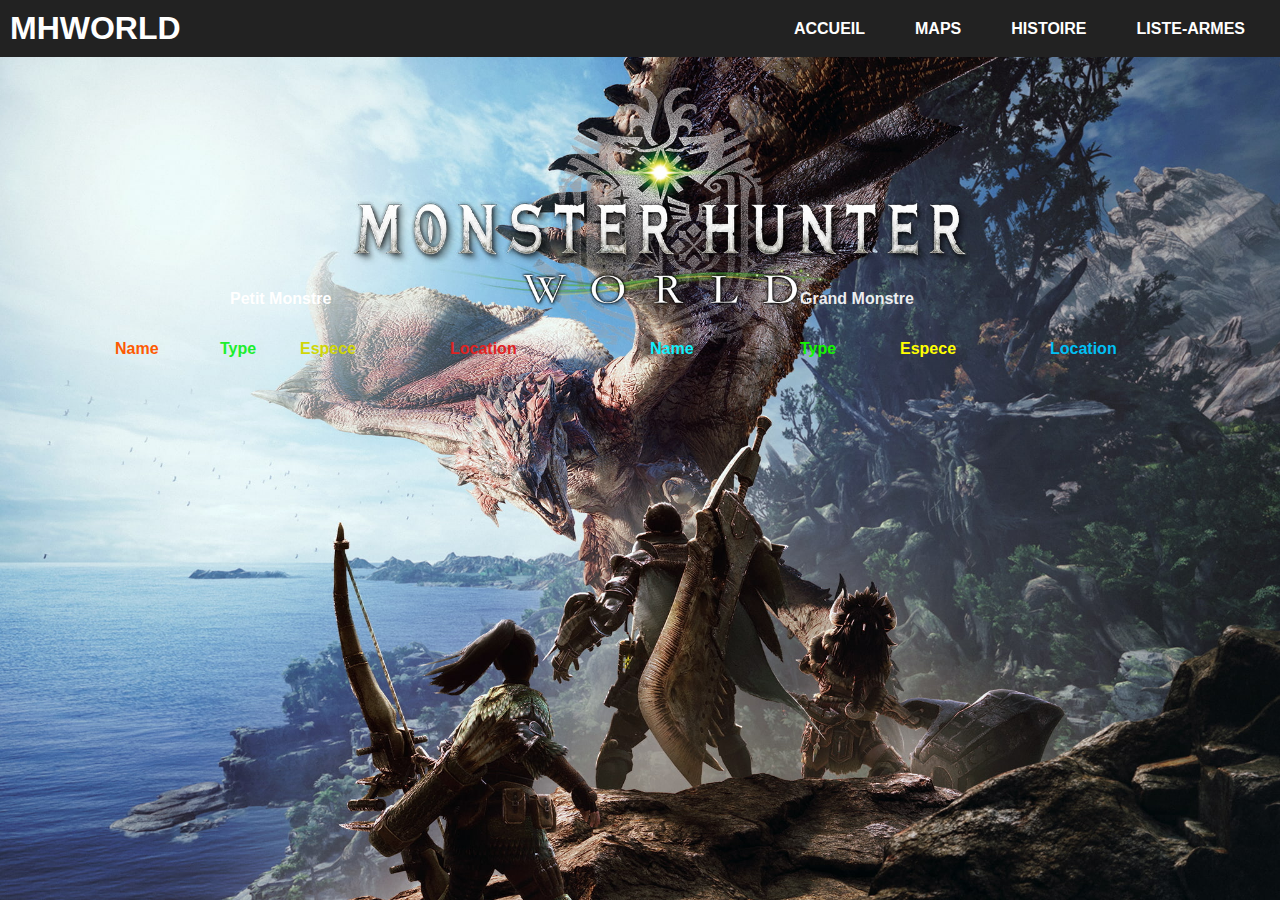
<file: index.html>
<!DOCTYPE html>
<html lang="en">
<head>
    <meta charset="UTF-8">
    <meta name="viewport" content="width=device-width, initial-scale=1.0">
    <link rel="icon" type="image/jpg" href="image/mhw_logo-removebg.png">
    <link href= "style.css" type= "text/css" rel= "stylesheet" />
    <title>Astera</title>
</head>
<body>
 <nav class="navbar"> <!-- creation de la barre de navigation -->
    <a href="#" class="logo">MHWORLD</a>
        <div class ="navlinks">
            <ul><!-- creation des liens de navigation -->
                <li class="active"><a href="index.html">Accueil</a></li>
                <li class="active"><a href="Maps.html">Maps</a></li>
                <li class="active"><a href="Histoire.html">Histoire</a></li>
                <li class="active"><a href="liste_armes.html">liste-armes</a></li>
            </ul>
            <div class ="animationnavbar transition"></div><!-- creation de la classe transition du menu burger -->
        </div>
        <img src="image/buttonmenu.webp" alt="menu burger"  class="menuburger"><!-- insertion de la photo du menu burger -->
</nav>
        <h1 class="Gr_monstre"> Grand Monstre</h1>
        <h1 class="Pe_monstre"> Petit Monstre</h1>


        <div id = "pmonstre_nom" class="nom_pmonstre" ></div><!-- Creation d'element (Nom,TYPE,espece,location) pour une bonne réference pour les données des petits monstres et les rendre flexible pour une bonne page responsive avec une configuration CSS pour chaque div-->
        <div id = "pmonstre_type" class="type_pmonstre"></div>
        <div id = "pmonstre_espece" class="espece_pmonstre"></div>
        <div id = "pmonstre_location" class="location_pmonstre"></div>


        <div id = "gmonstre_nom" class="nom_gmonstre"></div><!-- Creation d'element (Nom,TYPE,espece,location) pour une bonne réference pour les données des grands monstres et les rendre flexible pour une bonne page responsive avec une configuration CSS pour chaque div-->
        <div id = "gmonstre_type" class="type_gmonstre"></div>
        <div id = "gmonstre_espece" class="espece_gmonstre"></div>
        <div id = "gmonstre_location" class="location_gmonstre"></div>


        <div id="petitmonstre_nom" class="petit_monstre_nom"></div><!-- ajout des données (Nom,TYPE,espece,location) extraites de l'API des petits monstres en mettant une configuration CSS pour chaque div -->
        <div id="petitmonstre_type" class="petit_monstre_type"></div>
        <div id="petitmonstre_espece" class="petit_monstre_espece"></div>
        <div id="petitmonstre_location" class="petit_monstre_location"></div>


        <div id="grandmonstre_nom" class="grand_monstre_nom"></div><!-- ajout des données (Nom,TYPE,espece,location) extraites de l'API des grands monstres en mettant une configuration CSS pour chaque div-->
        <div id="grandmonstre_type" class="grand_monstre_type"></div>
        <div id="grandmonstre_espece" class="grand_monstre_espece"></div>
        <div id="grandmonstre_location" class="grand_monstre_location"></div>
<header></header>
    <div id = "header">
        <div id="number"></div>
    <div id="name"></div>
    </div>

    <script src ="API.js"></script>
</body>
</html>
</file>
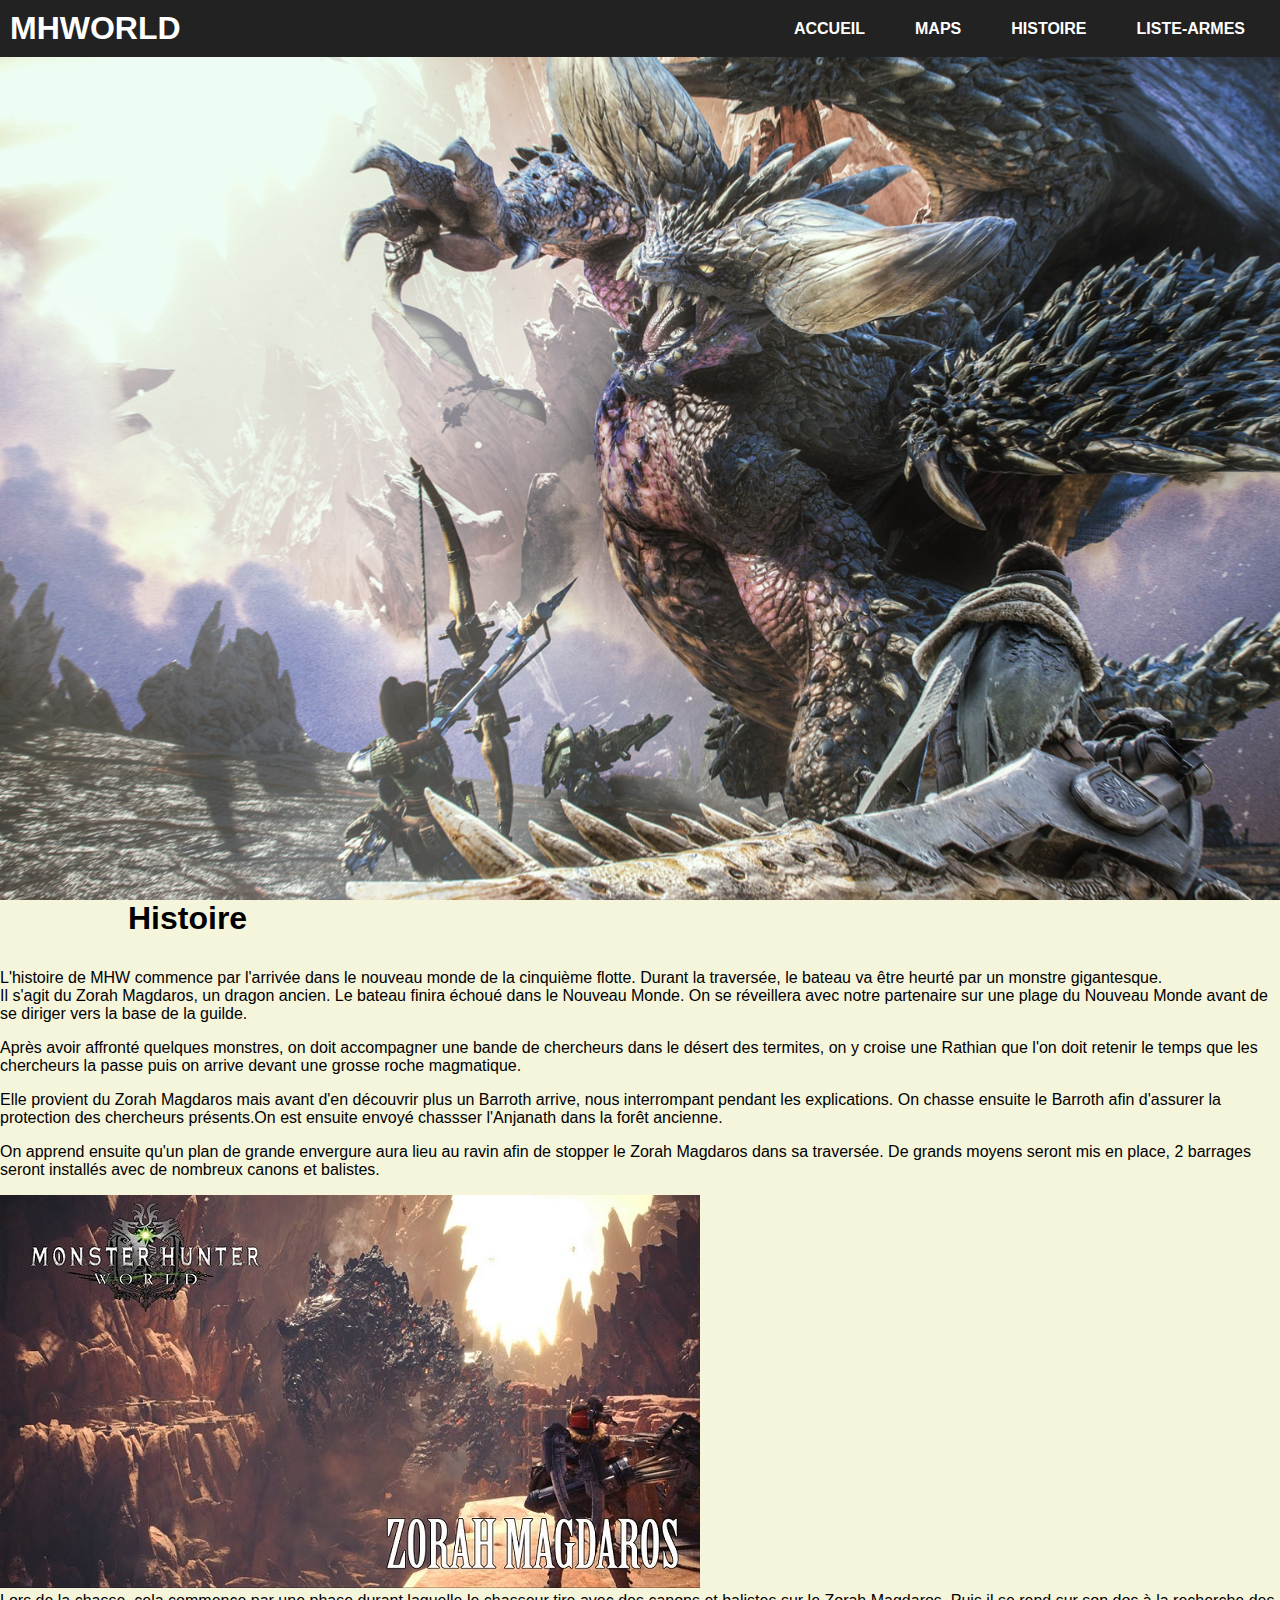
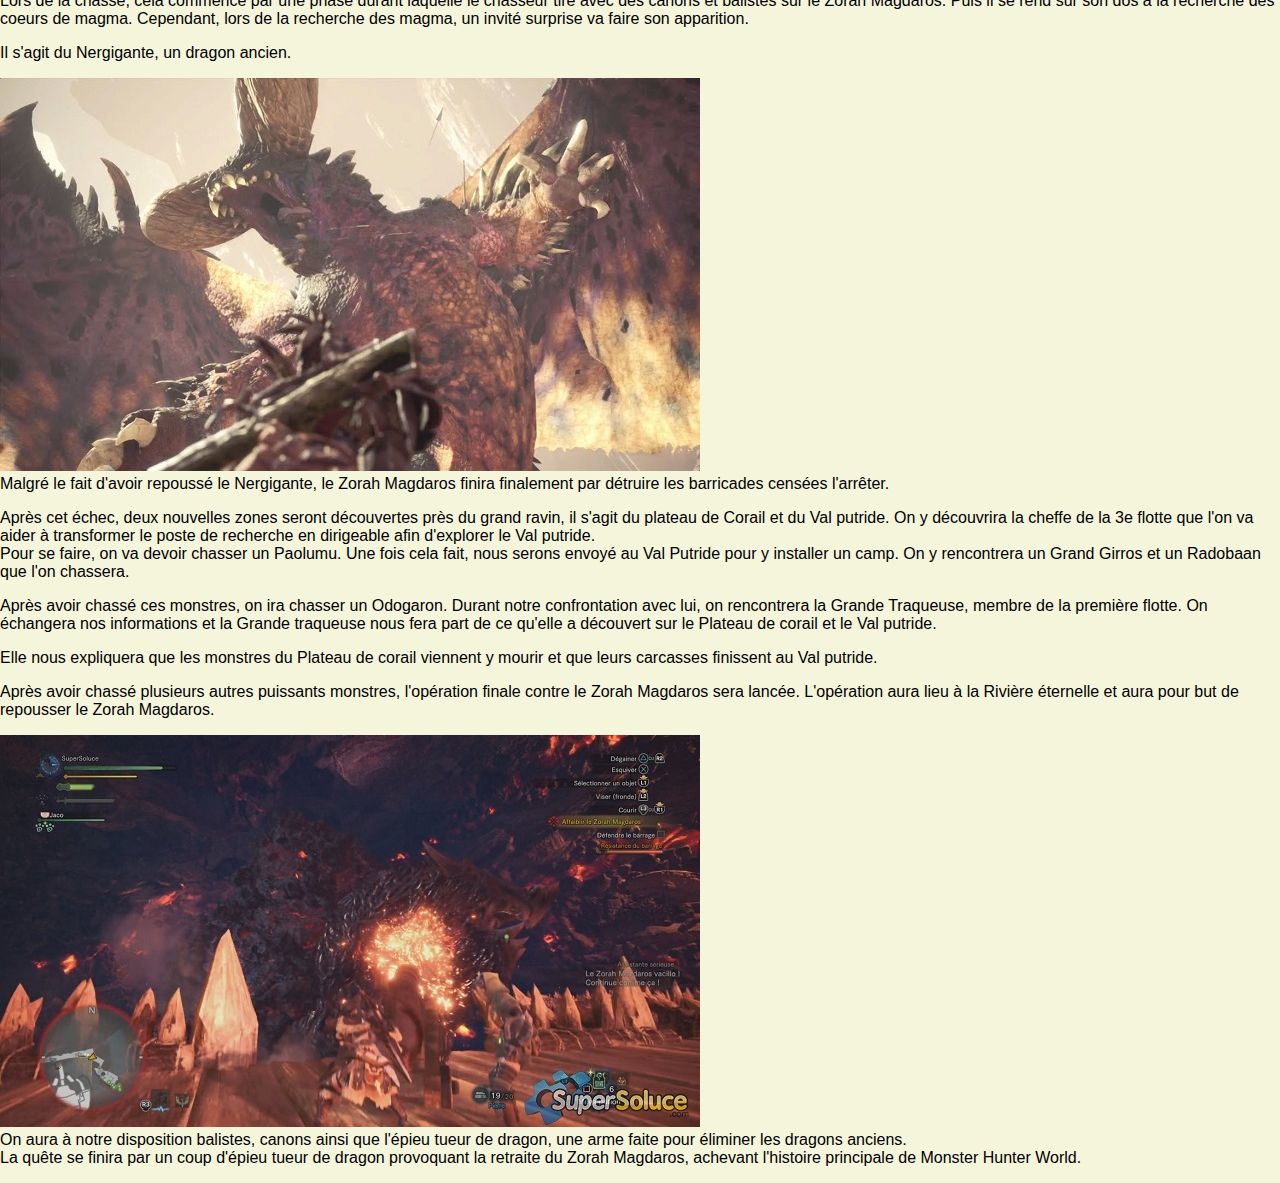
<file: Histoire.html>
<!DOCTYPE html>
<html lang="en">
<head>
    <meta charset="UTF-8">
    <meta name="viewport" content="width=device-width, initial-scale=1.0">
    <link rel="icon" type="image/jpg" href="image/mhw_logo-removebg.png">
    <link href= "style_histoire.css" type= "text/css" rel= "stylesheet" />
    <title>Histoire</title>
</head>
<body>
<nav class="navbar">
    <a href="#" class="logo">MHWORLD</a>
        <div class ="navlinks ">
            <ul>
                <li class="active"><a href="index.html">Accueil</a></li>
                <li class="active"><a href="Maps.html">Maps</a></li>
                <li class="active"><a href="Histoire.html">Histoire</a></li>
                <li class="active"><a href="liste_armes.html">liste-armes</a></li>
            </ul>
        </div>
        <img src="image/buttonmenu.webp" alt="menu burger"  class="menuburger">
</nav>
<header></header>
    <!-- <div>
        <div id="grandmonstre" class="grandmoonstre"></div>
        <div id="monsterList" class="petitmoonstre"></div>
    </div> -->
    <div id = "header">
        <div id="number"></div>
    <div id="name"></div>
    </div>

    <script src ="API.js"></script>

    <h1>Histoire</h1>

    <p>L'histoire de MHW commence par l'arrivée dans le nouveau monde de la cinquième flotte. Durant la traversée, le bateau va être heurté par un monstre gigantesque.
        <br/>Il s'agit du Zorah Magdaros, un dragon ancien. Le bateau finira échoué dans le Nouveau Monde. On se réveillera avec notre partenaire sur une plage du Nouveau Monde avant de se diriger vers la base de la guilde.
    </p>
    
    <p>
        Après avoir affronté quelques monstres, on doit accompagner une bande de chercheurs dans le désert des termites, on y croise une Rathian que l'on doit retenir le temps que les chercheurs la passe puis on arrive devant une grosse roche magmatique.
    </p>
    <p>
        Elle provient du Zorah Magdaros mais avant d'en découvrir plus un Barroth arrive, nous interrompant pendant les explications. On chasse ensuite le Barroth afin d'assurer la protection des chercheurs présents.On est ensuite envoyé chassser l'Anjanath dans la forêt ancienne. 
    </p>
    <p>
        On apprend ensuite qu'un plan de grande envergure aura lieu au ravin afin de stopper le Zorah Magdaros dans sa traversée. De grands moyens seront mis en place, 2 barrages seront installés avec de nombreux canons et balistes.
    </p>
    <img src="./image/zorah_ravin_mobile.jpg" class="zorah_ravin">
    <p>
        Lors de la chasse, cela commence par une phase durant laquelle le chasseur tire avec des canons et balistes sur le Zorah Magdaros. Puis il se rend sur son dos à la recherche des coeurs de magma. Cependant, lors de la recherche des magma, un invité surprise va faire son apparition.
    </p>
    <p>
        Il s'agit du Nergigante, un dragon ancien.
    </p>
    <img src="./image/nergigante_zorah.jpg">
    <p>
        Malgré le fait d'avoir repoussé le Nergigante, le Zorah Magdaros finira finalement par détruire les barricades censées l'arrêter. 
    </p>
    <p>
        Après cet échec, deux nouvelles zones seront découvertes près du grand ravin, il s'agit du plateau de Corail et du Val putride. On y découvrira la cheffe de la 3e flotte que l'on va aider à transformer le poste de recherche en dirigeable afin d'explorer le Val putride.
        <br/>Pour se faire, on va devoir chasser un Paolumu. Une fois cela fait, nous serons envoyé au Val Putride pour y installer un camp. On y rencontrera un Grand Girros et un Radobaan que l'on chassera.
    </p>
    <p>
        Après avoir chassé ces monstres, on ira chasser un Odogaron. Durant notre confrontation avec lui, on rencontrera la Grande Traqueuse, membre de la première flotte. On échangera nos informations et la Grande traqueuse nous fera part de ce qu'elle a découvert sur le Plateau de corail et le Val putride.
    </p>
    <p>
        Elle nous expliquera que les monstres du Plateau de corail viennent y mourir et que leurs carcasses finissent au Val putride. 
    </p>
    <p>
        Après avoir chassé plusieurs autres puissants monstres, l'opération finale contre le Zorah Magdaros sera lancée. L'opération aura lieu à la Rivière éternelle et aura pour but de repousser le Zorah Magdaros.
    </p>
    <img src="./image/zorah_rivière_éternelle_mobile.jpg">
    <p>On aura à notre disposition balistes, canons ainsi que l'épieu tueur de dragon, une arme faite pour éliminer les dragons anciens.
    <br/>La quête se finira par un coup d'épieu tueur de dragon provoquant la retraite du Zorah Magdaros, achevant l'histoire principale de Monster Hunter World.
    </p>
</body>
</html>
</file>
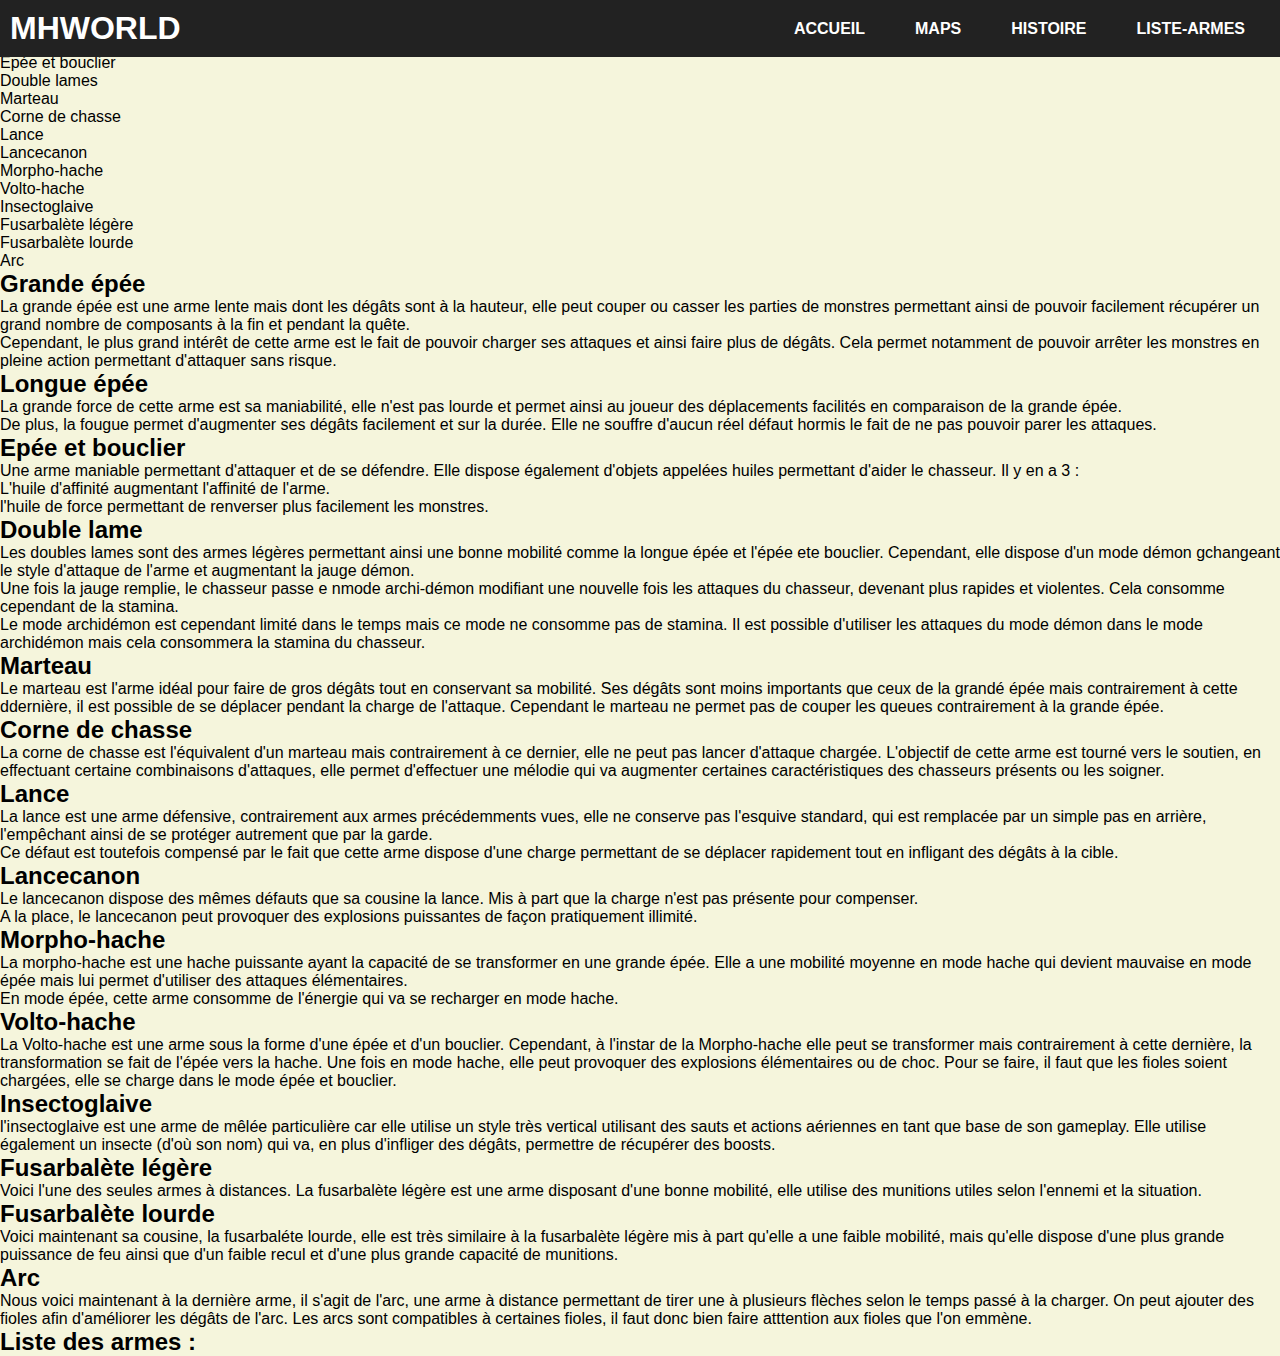
<file: liste_armes.html>
<!DOCTYPE html>
<html lang="en">
<head>
    <meta charset="UTF-8">
    <meta name="viewport" content="width=device-width, initial-scale=1.0">
    <link rel="icon" type="image/jpg" href="image/mhw_logo-removebg.png">
    <link href= "style.css" type= "text/css" rel= "stylesheet" />
    <title>Liste des armes</title>
</head>
<body>
<nav class="navbar">
    <a href="#" class="logo">MHWORLD</a>
        <div class ="navlinks ">
            <ul>
                <li class="active"><a href="index.html">Accueil</a></li>
                <li class="active"><a href="Maps.html">Maps</a></li>
                <li class="active"><a href="Histoire.html">Histoire</a></li>
                <li class="active"><a href="liste_armes.html">liste-armes</a></li>
            </ul>
        </div>
        <img src="image/buttonmenu.webp" alt="menu burger"  class="menuburger">
</nav>
<header></header>
    
<p>Il existe 14 types d'armes : 
    <ul>
        <li>Grande épée</li>
        <li>Longue épée</li>
        <li>Epée et bouclier</li>
        <li>Double lames</li>
        <li>Marteau</li>
        <li>Corne de chasse</li>
        <li>Lance</li>
        <li>Lancecanon</li>
        <li>Morpho-hache</li>
        <li>Volto-hache</li>
        <li>Insectoglaive</li>
        <li>Fusarbalète légère</li>
        <li>Fusarbalète lourde</li>
        <li>Arc</li>
    </ul>
    </p>
    <h2>Grande épée</h2>
    <p>La grande épée est une arme lente mais dont les dégâts sont à la hauteur, elle peut couper ou casser les parties de monstres permettant ainsi de pouvoir facilement récupérer un grand nombre de composants à la fin et pendant la quête.
        <br/>Cependant, le plus grand intérêt de cette arme est le fait de pouvoir charger ses attaques et ainsi faire plus de dégâts. Cela permet notamment de pouvoir arrêter les monstres en pleine action permettant d'attaquer sans risque.
    </p>
    <h2>Longue épée</h2>
    <p>La grande force de cette arme est sa maniabilité, elle n'est pas lourde et permet ainsi au joueur des déplacements facilités en comparaison de la grande épée.
        <br/>De plus, la fougue permet d'augmenter ses dégâts facilement et sur la durée. Elle ne souffre d'aucun réel défaut hormis le fait de ne pas pouvoir parer les attaques.
    </p>
    <h2>Epée et bouclier</h2>
    <p>Une arme maniable permettant d'attaquer et de se défendre. Elle dispose également d'objets appelées huiles permettant d'aider le chasseur. <br.>
        Il y en a 3 : 
        <ul>
            <li>L'huile d'affinité augmentant l'affinité de l'arme.</li>
            <li>l'huile de force permettant de renverser plus facilement les monstres.</li>
        </ul>
    </p>
    <h2>Double lame</h2>
    <p>Les doubles lames sont des armes légères permettant ainsi une bonne mobilité comme la longue épée et l'épée ete bouclier. Cependant, elle dispose d'un mode démon gchangeant le style d'attaque de l'arme et augmentant la jauge démon.
        <br/>Une fois la jauge remplie, le chasseur passe e nmode archi-démon modifiant une nouvelle fois les attaques du chasseur, devenant plus rapides et violentes. Cela consomme cependant de la stamina.
        <br/>Le mode archidémon est cependant limité dans le temps mais ce mode ne consomme pas de stamina. Il est possible d'utiliser les attaques du mode démon dans le mode archidémon mais cela consommera la stamina du chasseur.
    </p>
    <h2>Marteau</h2>
    <p>Le marteau est l'arme idéal pour faire de gros dégâts tout en conservant sa mobilité. Ses dégâts sont moins importants que ceux de la grandé épée mais contrairement à cette ddernière, il est possible de se déplacer pendant la charge de l'attaque. Cependant le marteau ne permet pas de couper les queues contrairement à la grande épée.</p>
    <h2> Corne de chasse</h2>
    <p>La corne de chasse est l'équivalent d'un marteau mais contrairement à ce dernier, elle ne peut pas lancer d'attaque chargée. L'objectif de cette arme est tourné vers le soutien, en effectuant certaine combinaisons d'attaques, elle permet d'effectuer une mélodie qui va augmenter certaines caractéristiques des chasseurs présents ou les soigner.</p>
    <h2>Lance</h2>
    <p>La lance est une arme défensive, contrairement aux armes précédemments vues, elle ne conserve pas l'esquive standard, qui est remplacée par un simple pas en arrière, l'empêchant ainsi de se protéger autrement que par la garde.
        <br/>Ce défaut est toutefois compensé par le fait que cette arme dispose d'une charge permettant de se déplacer rapidement tout en infligant des dégâts à la cible.
    </p>
    <h2>Lancecanon</h2>
    <p>Le lancecanon dispose des mêmes défauts que sa cousine la lance. Mis à part que la charge n'est pas présente pour compenser.
        <br/>A la place, le lancecanon peut provoquer des explosions puissantes de façon pratiquement illimité.
    </p>
    <h2>Morpho-hache</h2>
    <p>La morpho-hache est une hache puissante ayant la capacité de se transformer en une grande épée. Elle a une mobilité moyenne en mode hache qui devient mauvaise en mode épée mais lui permet d'utiliser des attaques élémentaires.
        <br/>En mode épée, cette arme consomme de l'énergie qui va se recharger en mode hache.
    </p>
    <h2>Volto-hache</h2>
    <p>La Volto-hache est une arme sous la forme d'une épée et d'un bouclier. Cependant, à l'instar de la Morpho-hache elle peut se transformer mais contrairement à cette dernière, la transformation se fait de l'épée vers la hache. Une fois en mode hache, elle peut provoquer des explosions élémentaires ou de choc. Pour se faire, il faut que les fioles soient chargées, elle se charge dans le mode épée et bouclier.</p>
    <h2>Insectoglaive</h2>
    <p>l'insectoglaive est une arme de mêlée particulière car elle utilise un style très vertical utilisant des sauts et actions aériennes en tant que base de son gameplay. Elle utilise également un insecte (d'où son nom) qui va, en plus d'infliger des dégâts, permettre de récupérer des boosts.</p>
    <h2>Fusarbalète légère</h2>
    <p>Voici l'une des seules armes à distances. La fusarbalète légère est une arme disposant d'une bonne mobilité, elle utilise des munitions utiles selon l'ennemi et la situation.        
    </p>
    <h2>Fusarbalète lourde</h2>
    <p>Voici maintenant sa cousine, la fusarbaléte lourde, elle est très similaire à la fusarbalète légère mis à part qu'elle a une faible mobilité, mais qu'elle dispose d'une plus grande puissance de feu ainsi que d'un faible recul et d'une plus grande capacité de munitions.</p>
    <h2>Arc</h2>
    <p>Nous voici maintenant à la dernière arme, il s'agit de l'arc, une arme à distance permettant de tirer une à plusieurs flèches selon le temps passé à la charger. On peut ajouter des fioles afin d'améliorer les dégâts de l'arc. Les arcs sont compatibles à certaines fioles, il faut donc bien faire atttention aux fioles que l'on emmène.</p>
    <h2>Liste des armes : </h2>
    
    
    <div id = "header">
        <div id="weaponList"></div>
    <div id="name"></div>
    </div>

    
    <script src ="armes.js"></script>
</body>
</html>
</file>
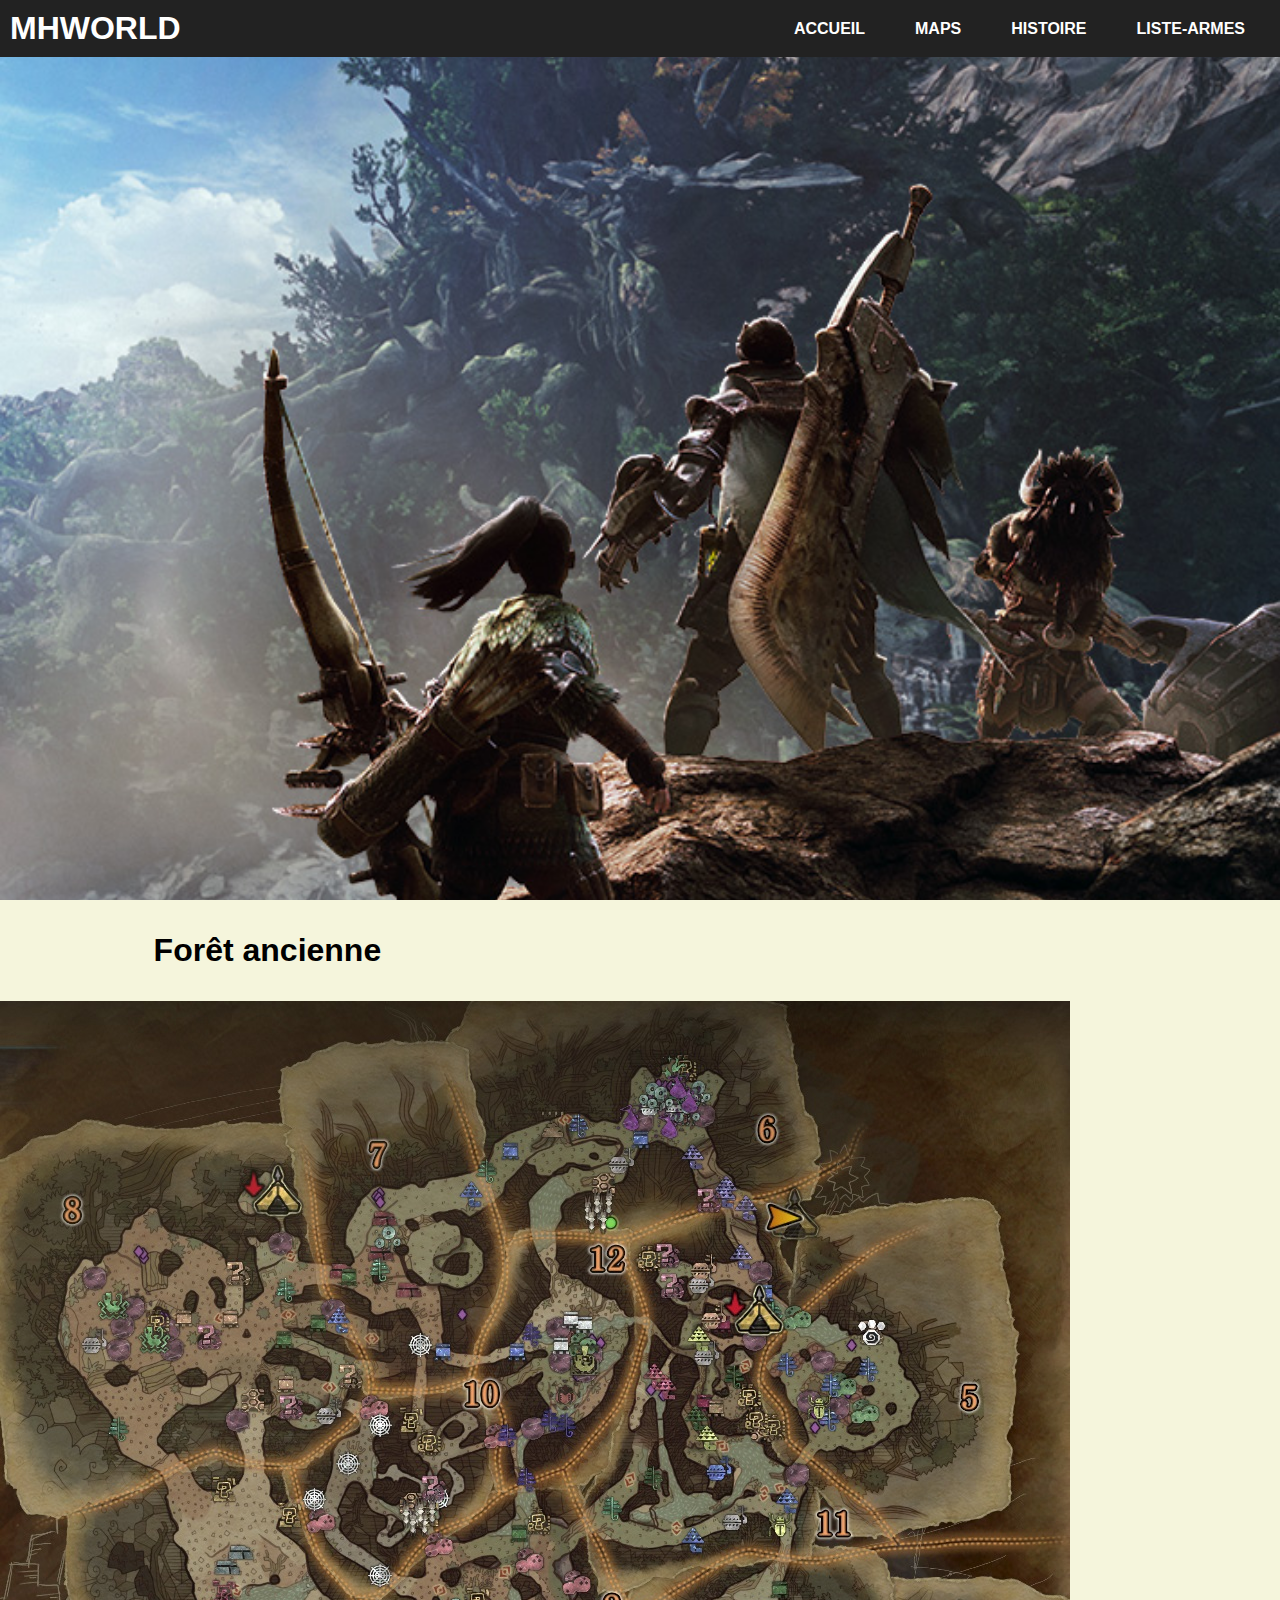
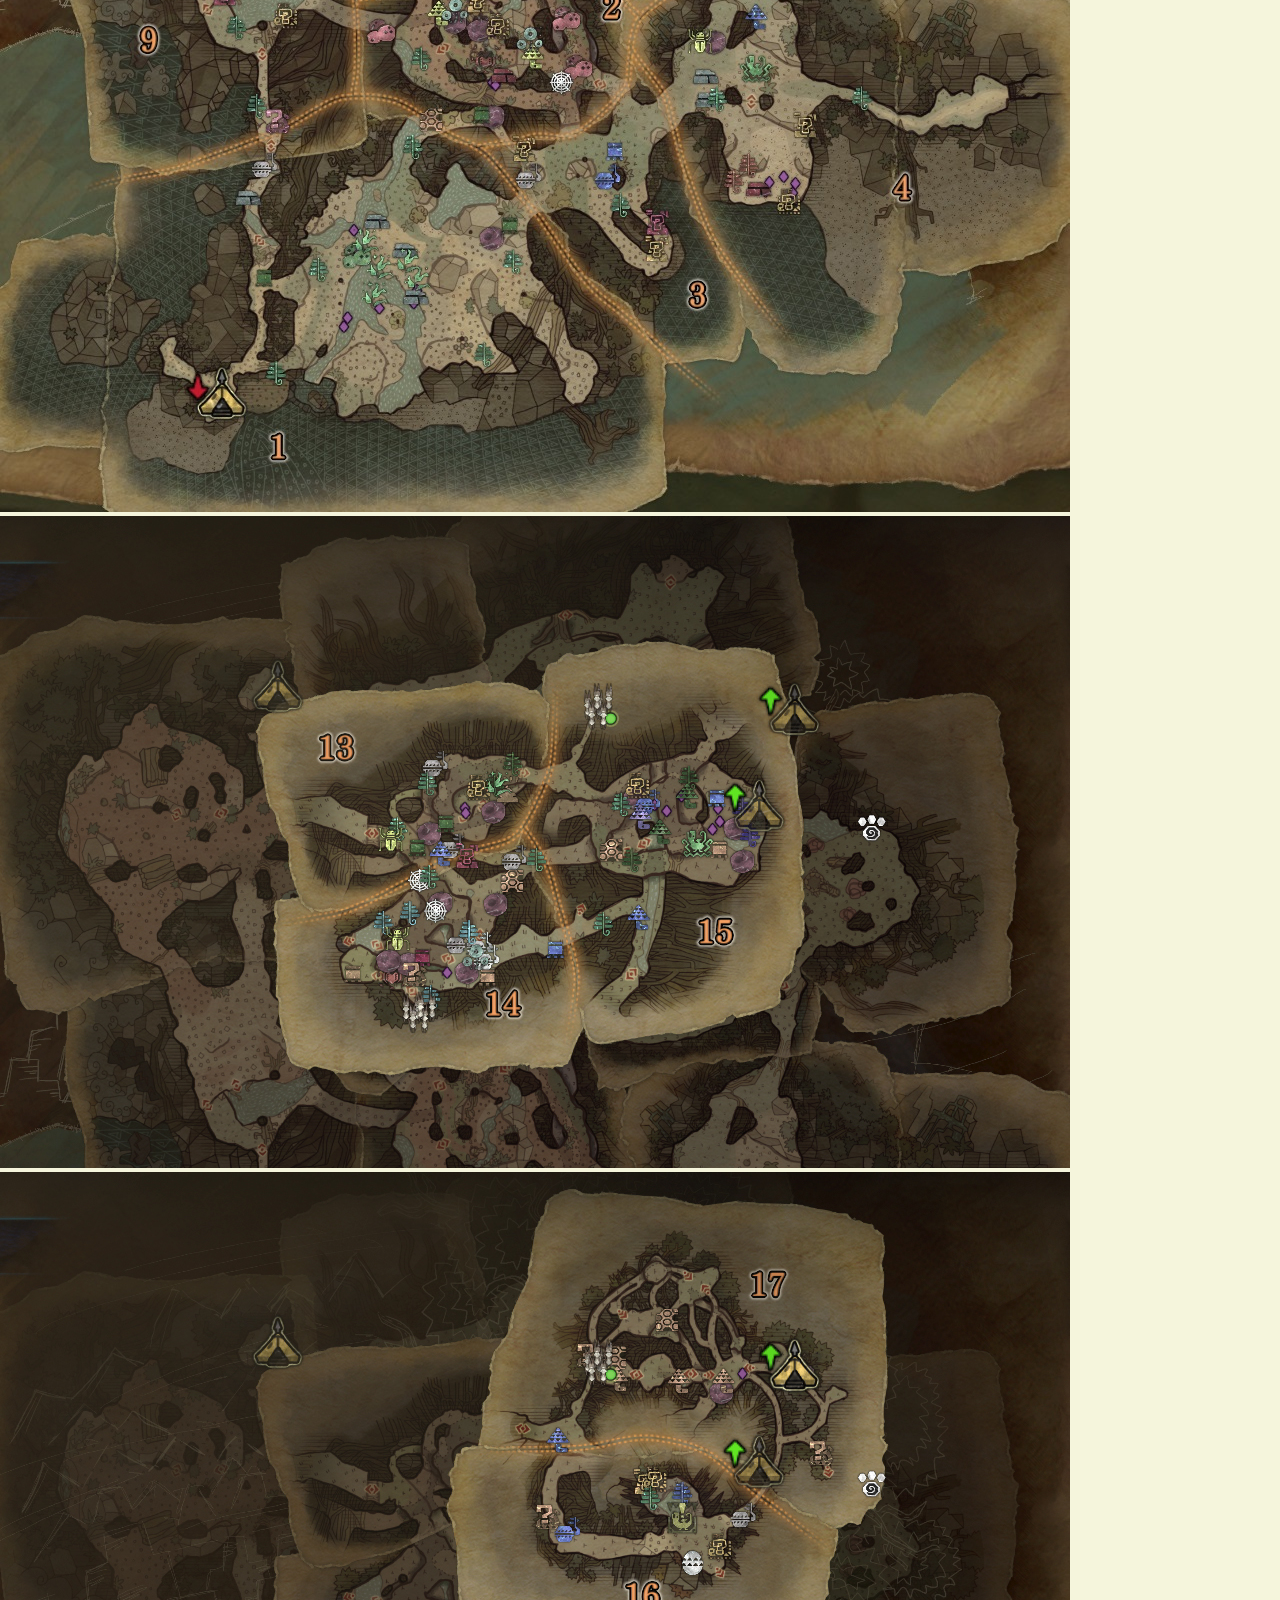
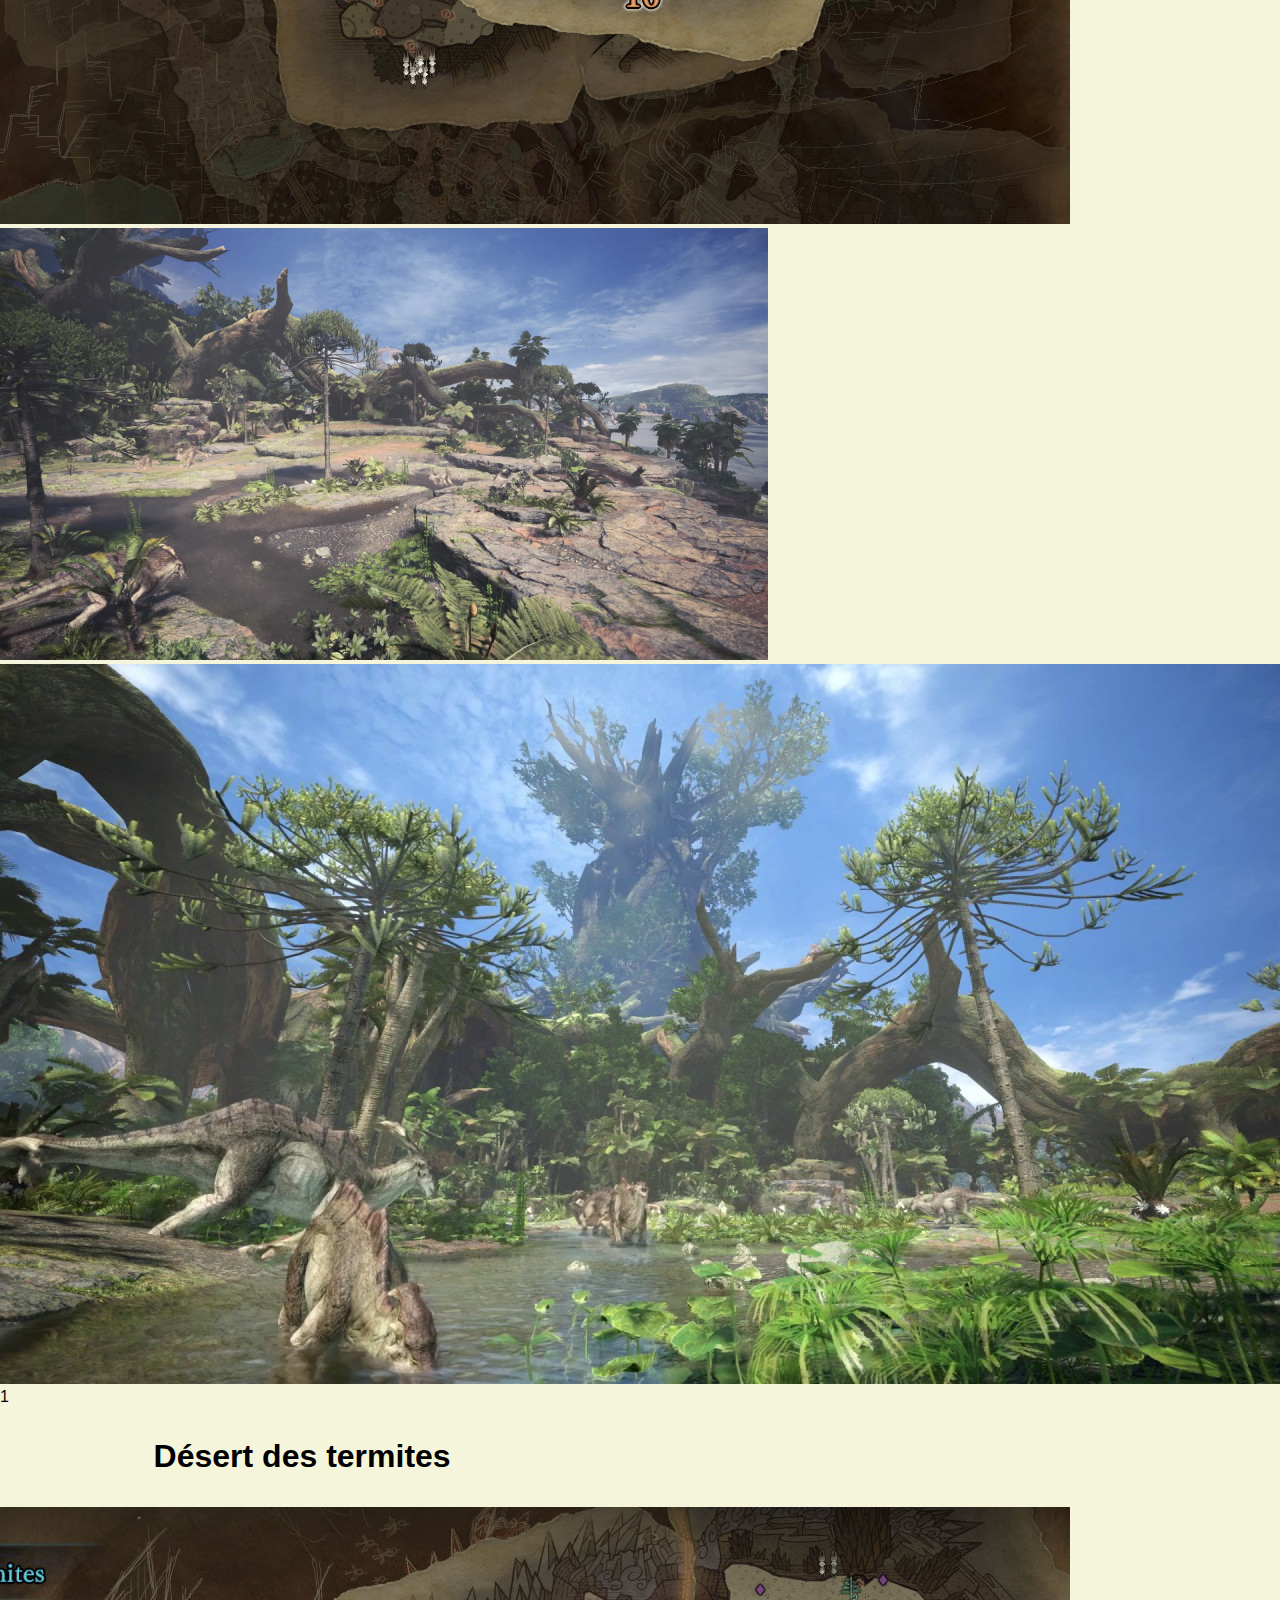
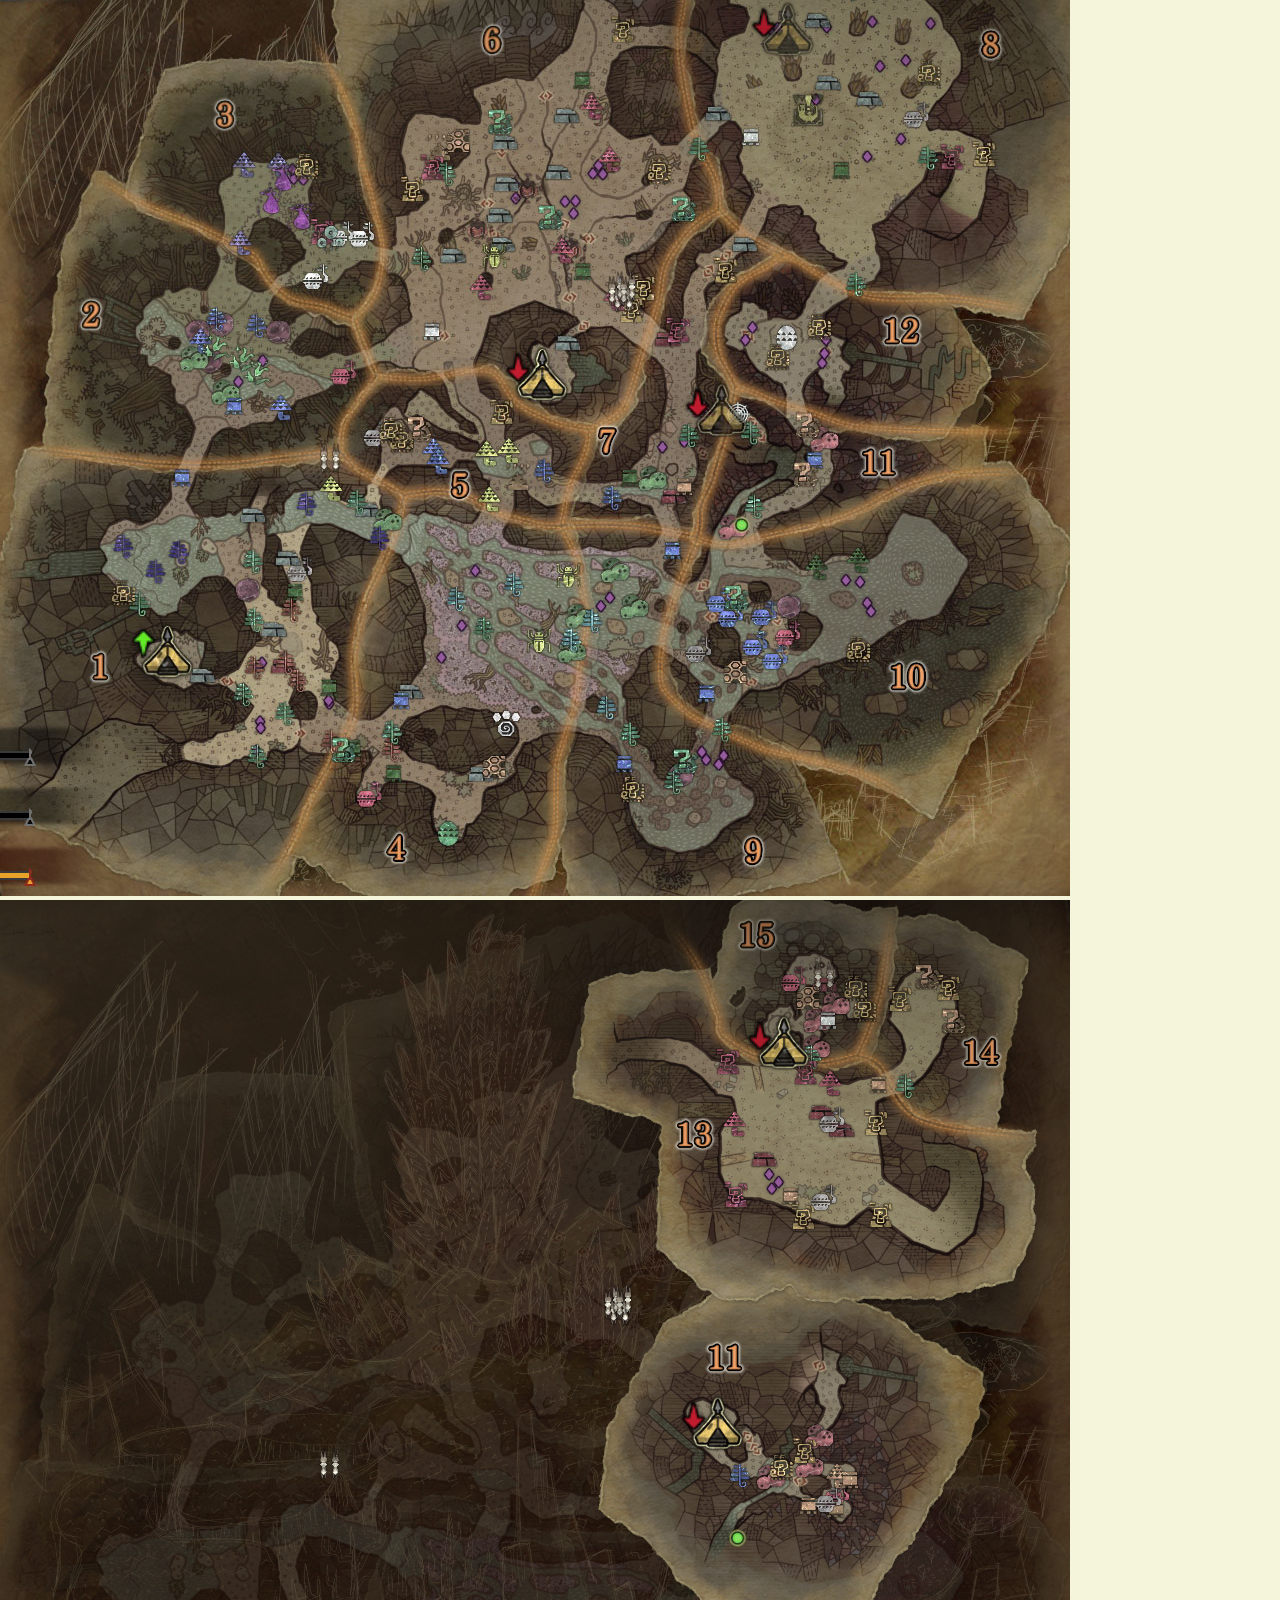
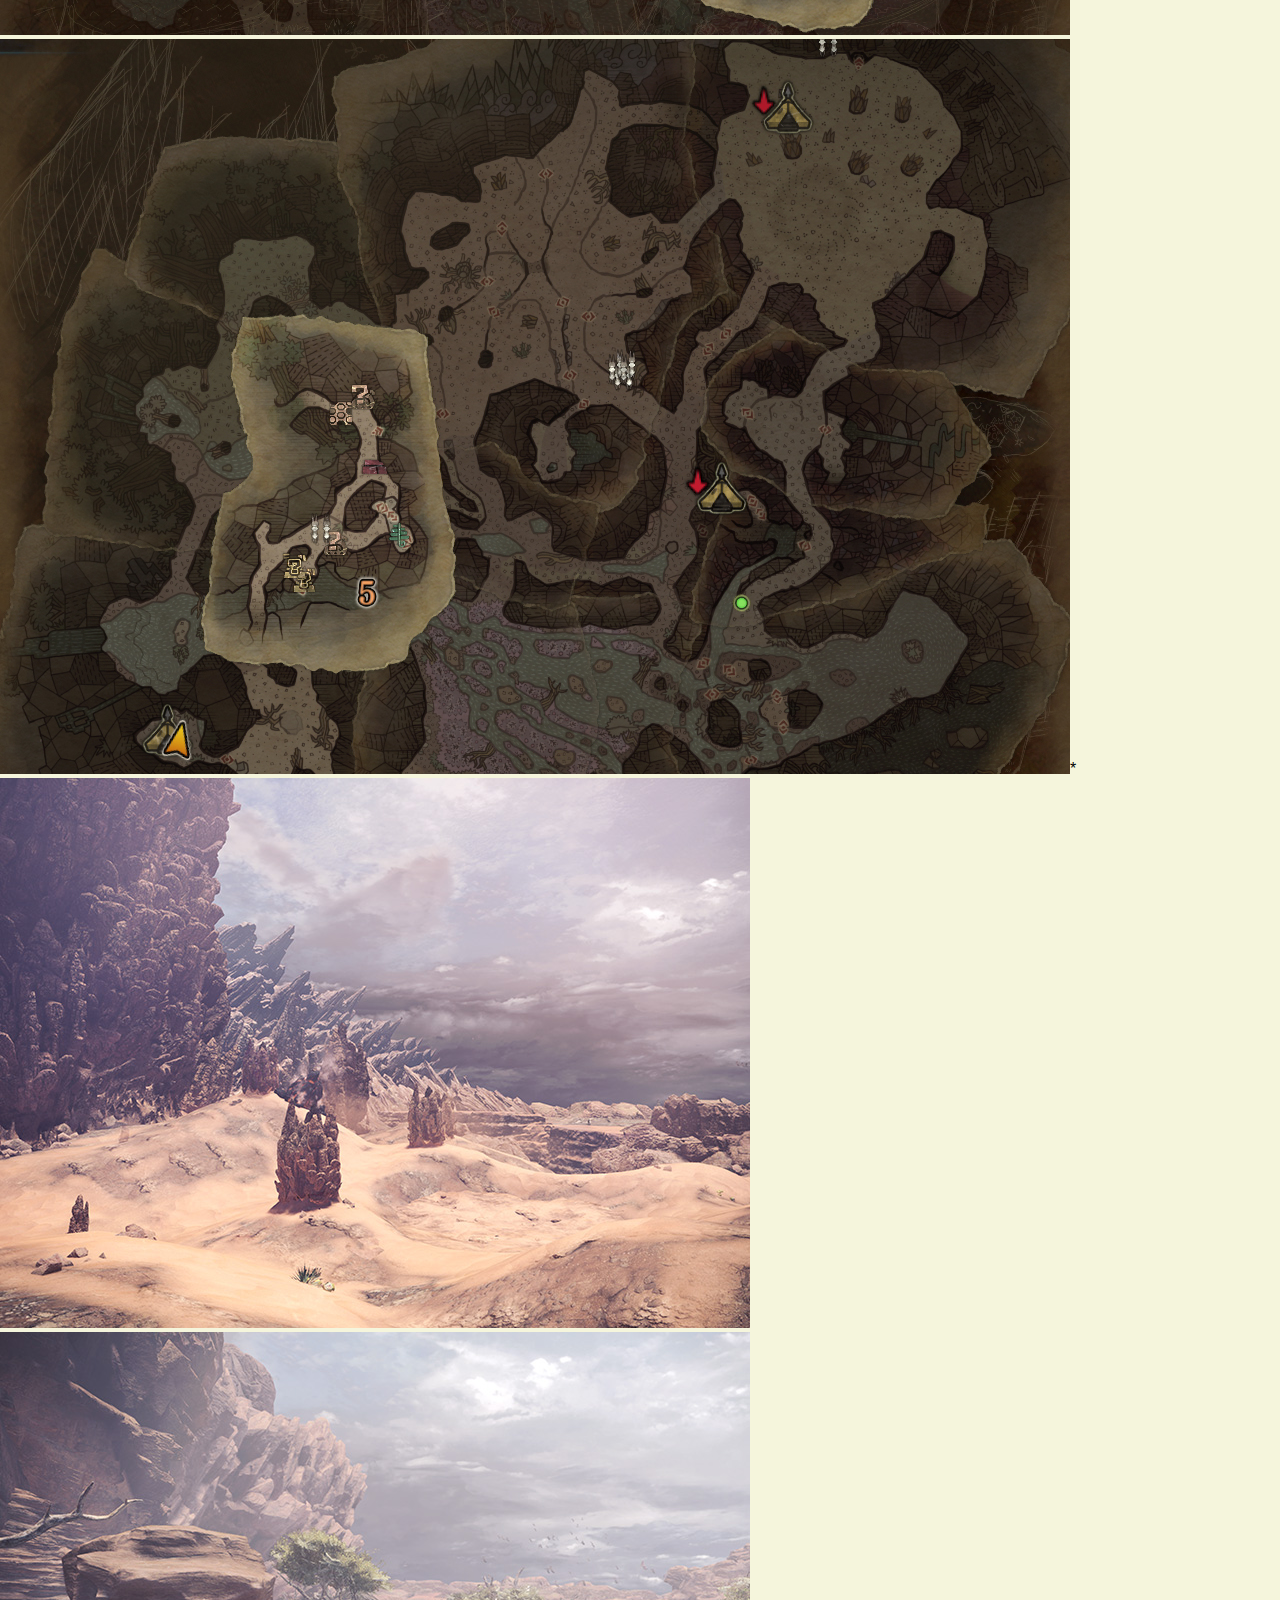
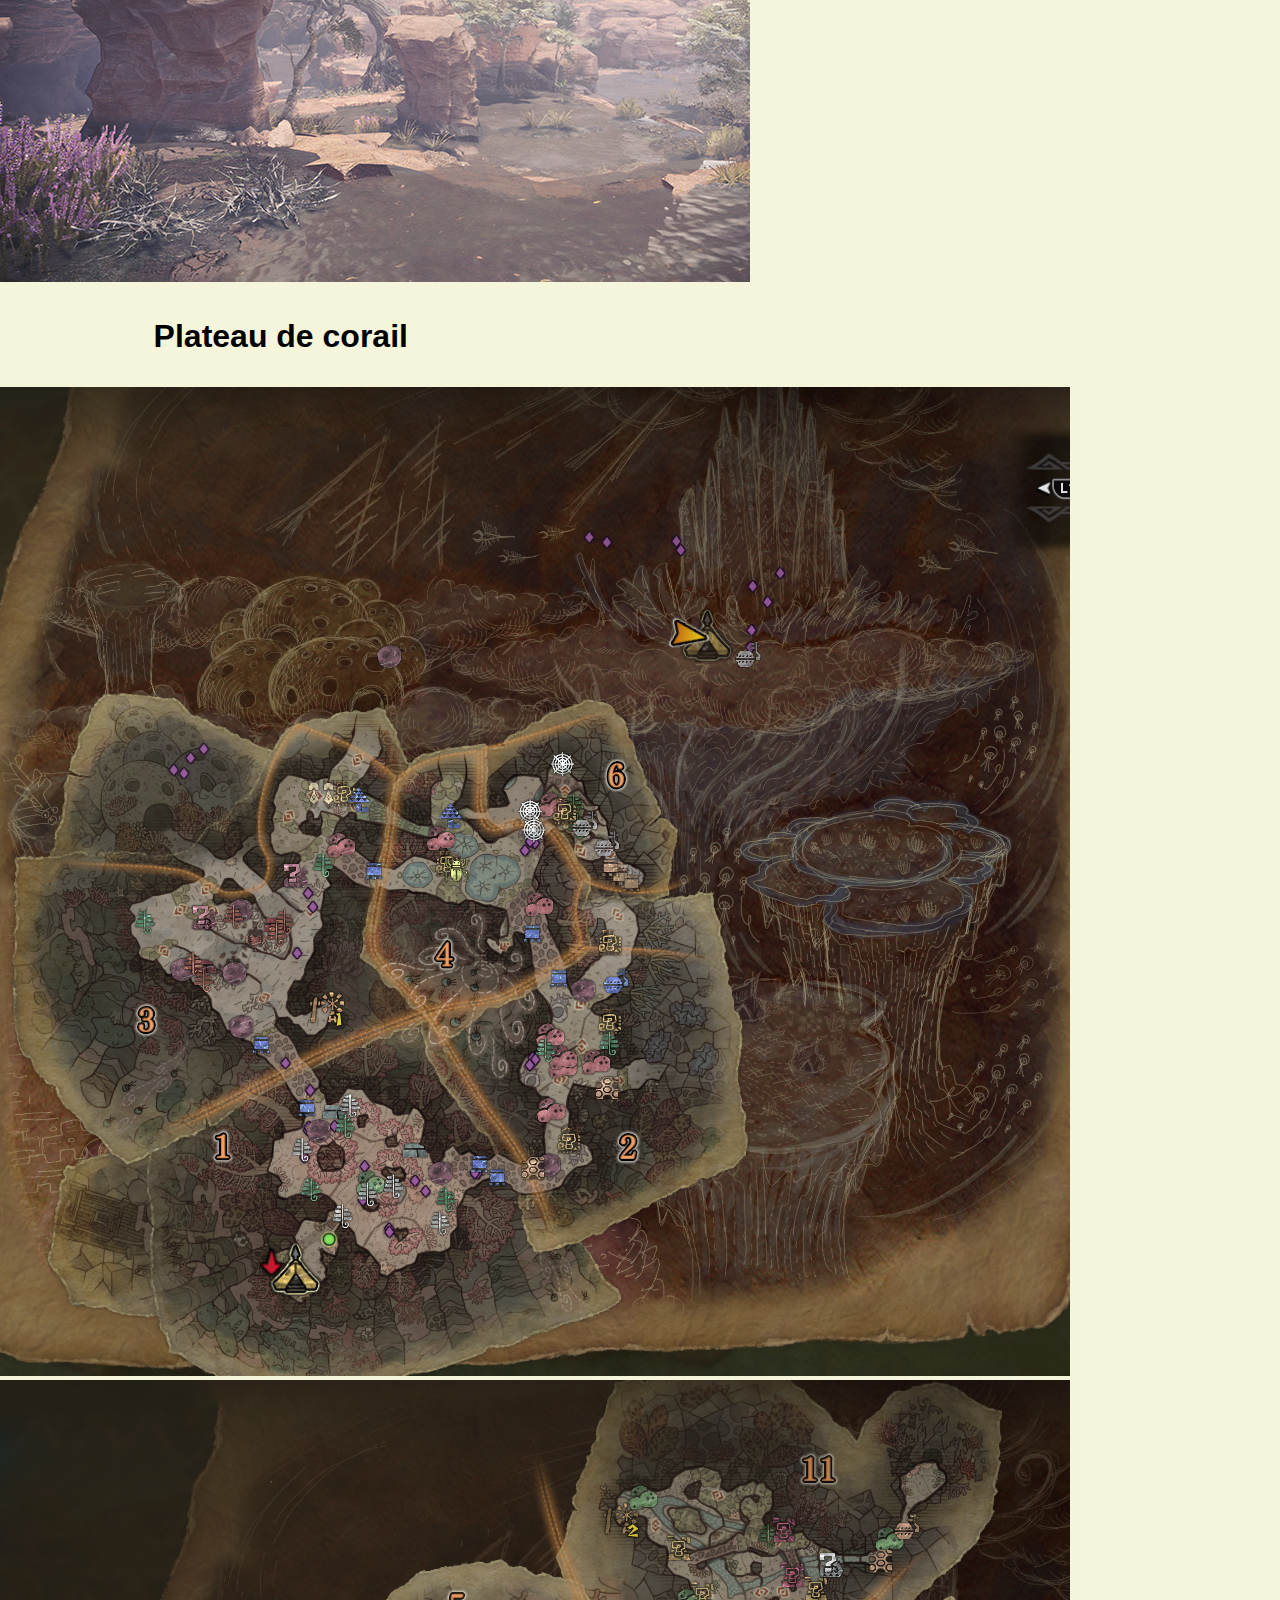
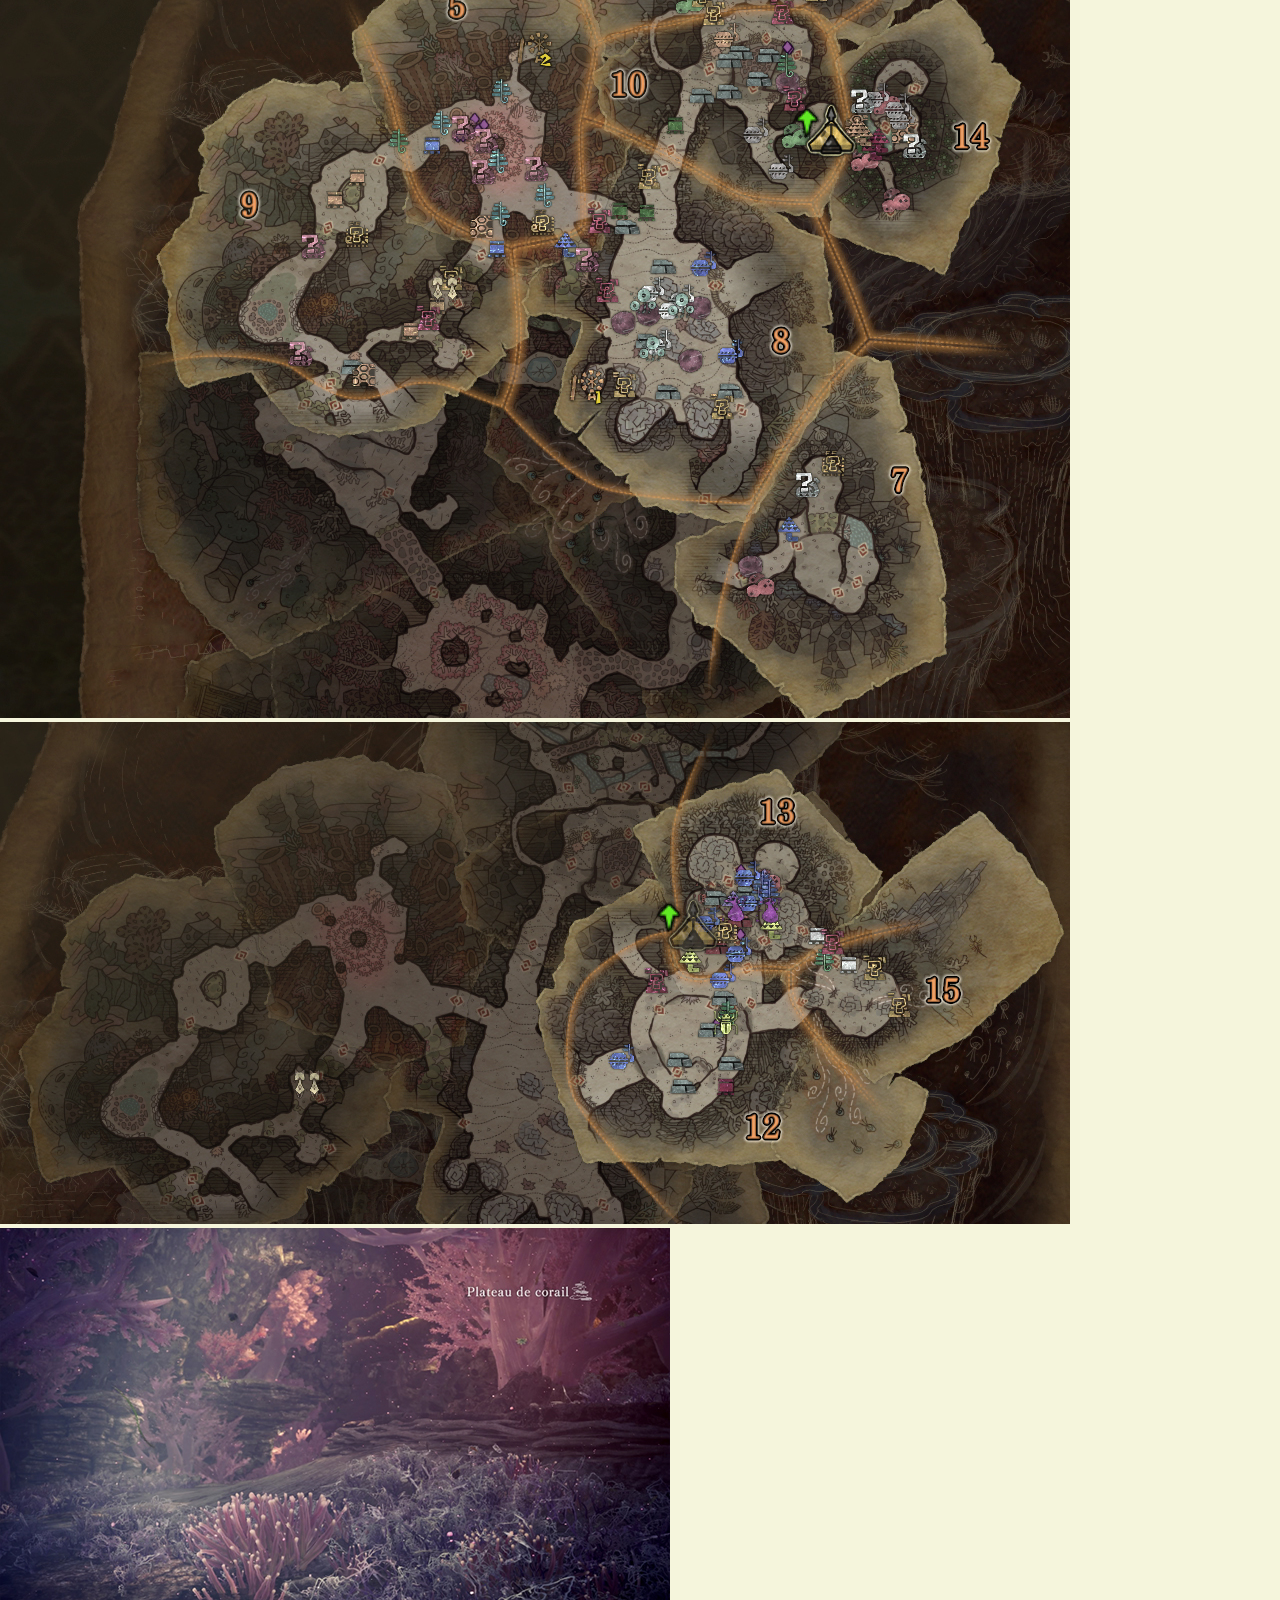
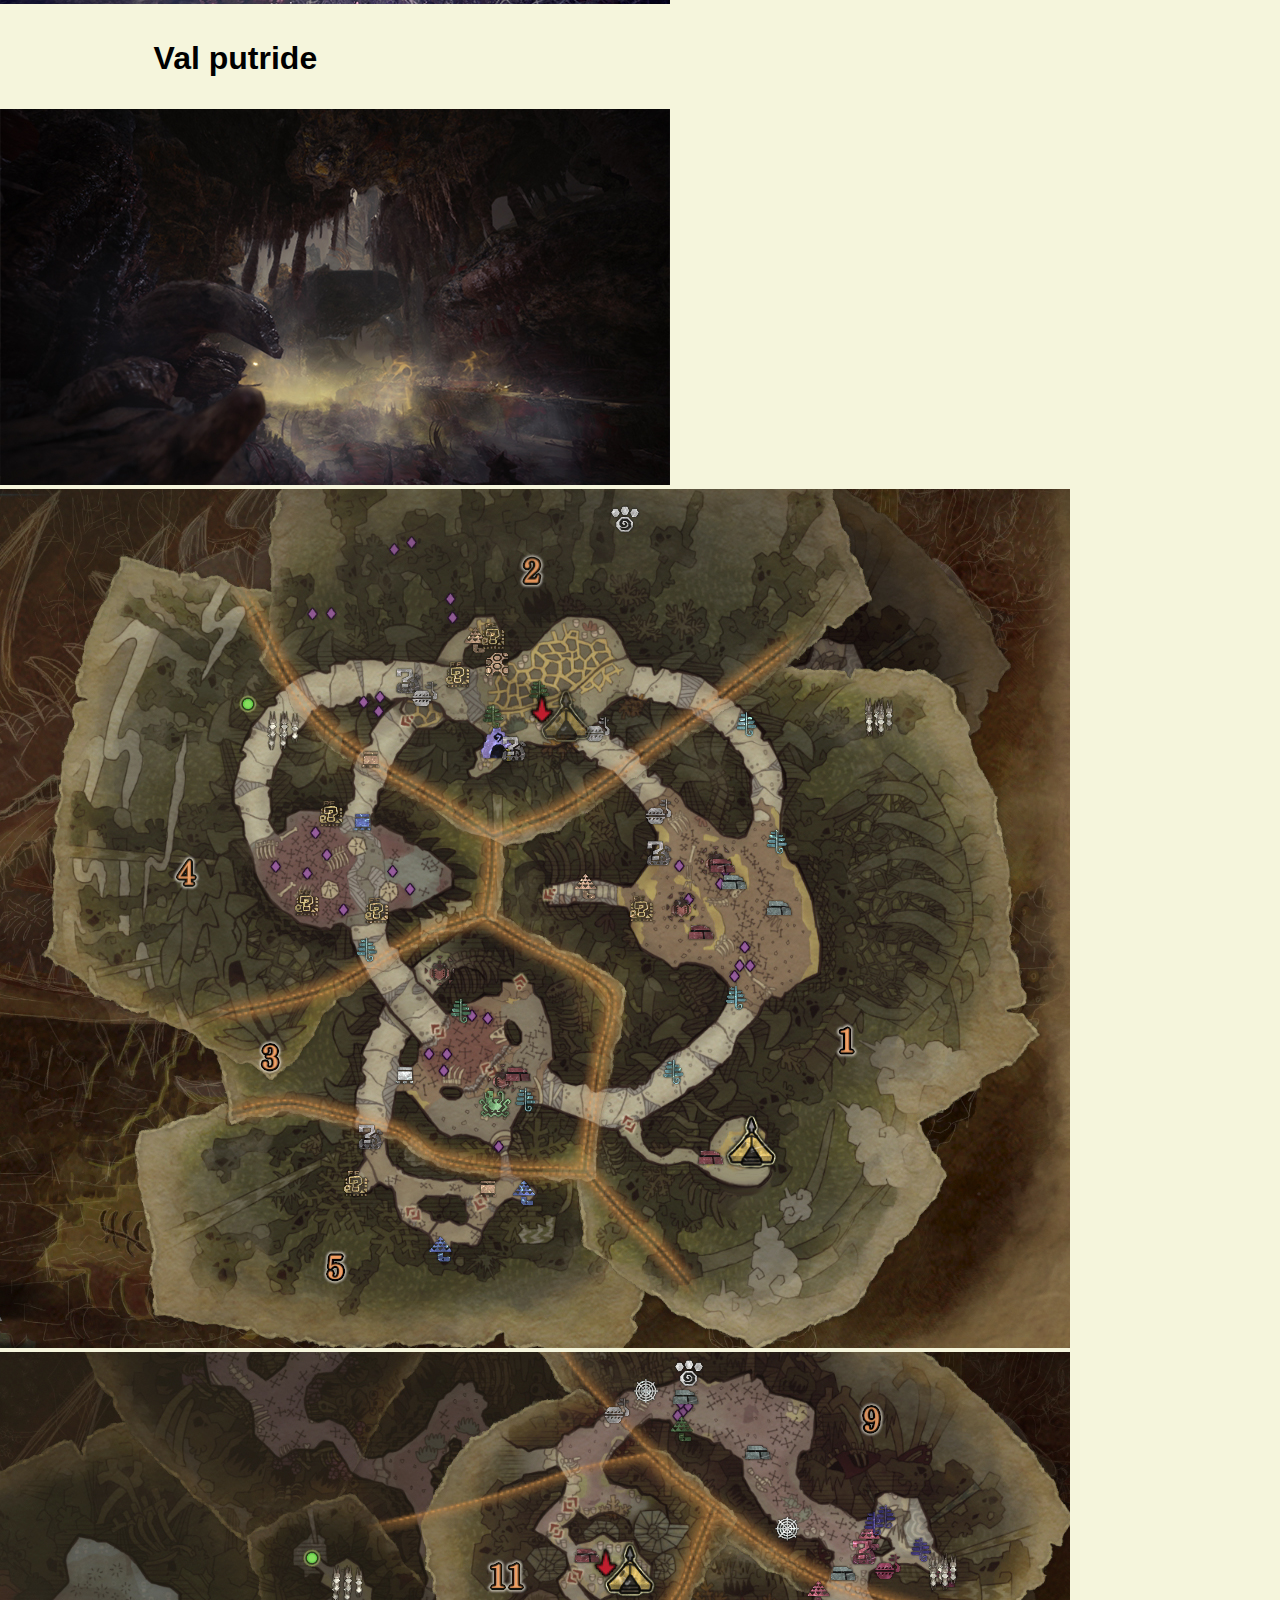
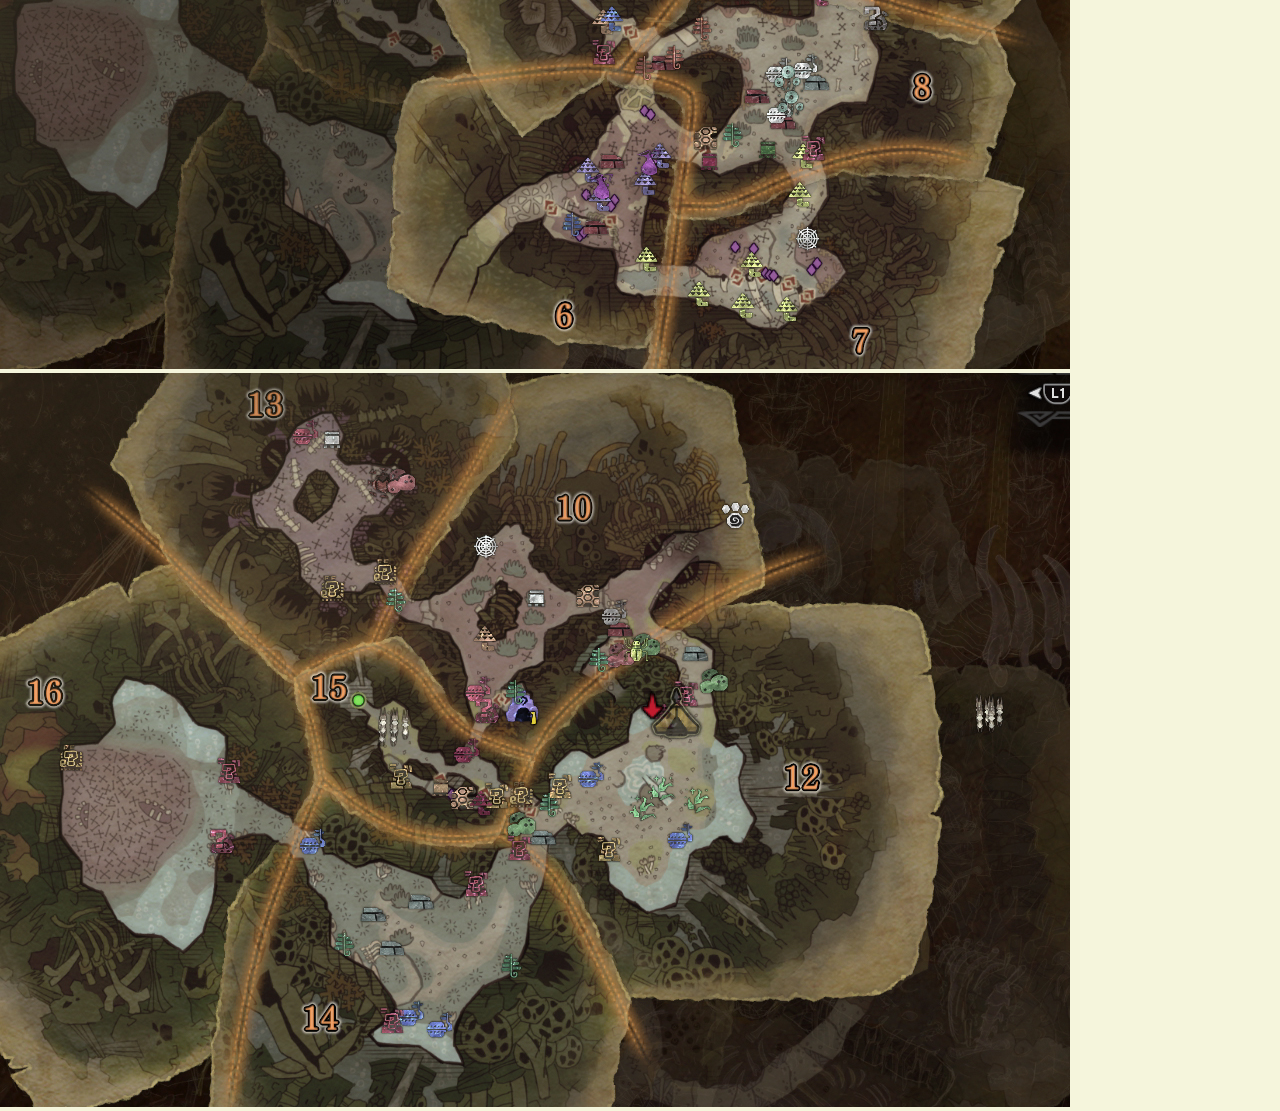
<file: Maps.html>
<!DOCTYPE html>
<html lang="en">
<head>
    <meta charset="UTF-8">
    <meta name="viewport" content="width=device-width, initial-scale=1.0">
    <link rel="icon" type="image/jpg" href="image/mhw_logo-removebg.png">
    <link href= "style_maps.css" type= "text/css" rel= "stylesheet" />
    <title>Maps</title>
</head>
<body>
<nav class="navbar">
    <a href="#" class="logo">MHWORLD</a>
        <div class ="navlinks ">
            <ul>
                <li class="active"><a href="index.html">Accueil</a></li>
                <li class="active"><a href="Maps.html">Maps</a></li>
                <li class="active"><a href="Histoire.html">Histoire</a></li>
                <li class="active"><a href="liste_armes.html">liste-armes</a></li>
            </ul>
        </div>
        <img src="image/buttonmenu.webp" alt="menu burger"  class="menuburger">
</nav>
<header></header>
    <!-- <div>
        <div id="grandmonstre" class="grandmoonstre"></div>
        <div id="monsterList" class="petitmoonstre"></div>
    </div> -->
    <div id = "header">
        <div id="number"></div>
    <div id="name"></div>
    </div>

    <script src ="API.js"></script>

    <h1>Forêt ancienne</h1>
        <img src="./image/Foret_ancienne/Foret_ancienne_map.jpg">
        <img src="./image/Foret_ancienne/Foret_ancienne_02.jpg">
        <img src="./image/Foret_ancienne/Foret_ancienne_03.jpg">
        <img src="./image/Foret_ancienne/foret1.jpg">
        <img src="./image/Foret_ancienne/foret2.jpg">
1       
        <h1>Désert des termites</h1>
        <img src="./image/desert_des_termites/Desert_1.jpg">
        <img src="./image/desert_des_termites/Desert_2.jpg">
        <img src="./image/desert_des_termites/Desert_3.jpg">*
        <img src="./image/desert_des_termites/desert_des_termites1.jpg">
        <img src="./image/desert_des_termites/desert_des_termites2.jpg">

        <h1>Plateau de corail</h1>
        <img src="./image/Plateau_de_corail/Corail01.jpg">
        <img src="./image/Plateau_de_corail/Corail02.jpg">
        <img src="./image/Plateau_de_corail/Corail03.jpg">
        <img src="./image/Plateau_de_corail/plateau_de_corail.jpg">

        <h1>Val putride</h1>
        <img src="./image/Val_putride/Val_putride.jpg">
        <img src="./image/Val_putride/Val01.jpg">
        <img src="./image/Val_putride/Val02.jpg">
        <img src="./image/Val_putride/Val03.jpg">
</body>
</html>
</file>
<file: style_histoire.css>
* {
    padding: 0;
    margin: 0;
    text-decoration: none;
    list-style: none;
    }
    body {
        font-family: 'Poppins',sans-serif;
        background-color: beige;
    }
    header{
        height: 100vh;
        width: 100vw;
        background-image: url("./image/histoirepc.jpg");
        background-size: cover;
    }
    h1{
        margin-bottom: 1em;
        text-indent: 10%;
    }
    p{
        margin-bottom: 1em;
    }
    .navbar {
        position: absolute ;
        padding: 10px;
        display: flex;
        align-items: center;
        justify-content: space-between;
        width: 100%;
        box-sizing: border-box;
        background: #222;
    
    }
    .navbar .navlinks ul li a {
        color: white;
        transition: all 0.3s ease 0s;
    }
    .navbar .navlinks ul li a:hover {
        color: greenyellow;
    }
    .navbar a {
        text-transform: uppercase;
        position: relative;
        z-index : 1;
    }
    .navbar .logo {
        font-size: 2rem;
        font-weight: bold;
        color: white;
    }
    .navbar .menuburger {
        display: none;
        position: absolute;
        right: 50px;
        top: 50px;
        width: 35px;
    }
    .navbar .navlinks ul {
        display: flex;
    }
    .navbar .navlinks ul li {
        margin: 0 25px;
    }
    .navbar .navlinks ul li.active a {
        font-weight: 700;
    }
    @media screen and (max-width: 700px) {
        header{
            height: 100vh;
            width: 100vw;
            background-image: url("./image/histoire.jpg");
            background-size: cover;
        }
        .navbar {
            padding: 0px;
        }
        .navbar .logo {
            position: absolute;
            top : 50px;
            left : 50px;
            color: black;
        }
        .navlinks{
        top: 0;
        left: 0;
        position: absolute;
        background-color: rgb(255, 255, 255 , 0.20);
        backdrop-filter: blur(7px);
        height: 100vh;
        width: 100%;
        display: flex;
        align-items: center;
        justify-content: center;
        margin-left: -100%;
        transition: all 0.5s ease;
    }
    .navlinks.mobile-menu{
        margin-left: 0;
    }
    .navbar a {
        color: black;
    }
    .navlinks ul {
        display: flex;
        flex-direction: column;
    } 
    .navbar .navlinks ul li.active a {
        color: black;
        font-size: 1.5rem;
    }
    .navbar .navlinks ul li a {
        transition: all 0.3s ease 0s;
    }
    .navbar .navlinks ul li a:hover {
        color: greenyellow;
    }
    .navbar .navlinks ul li {
        margin: 25px 0;
    }
    .navbar .menuburger {
        display: block;
    }
}
</file>
<file: style_maps.css>
* {
    padding: 0;
    margin: 0;
    text-decoration: none;
    list-style: none;
    }
    body {
        font-family: 'Poppins',sans-serif;
        background-color: beige;
    }
    h1{
        text-indent: 10%;
        margin: 1em;
    }
    header{
        height: 100vh;
        width: 100vw;
        background-image: url("./image/image_maps.jpg");
        background-size: cover;
    }
    .navbar {
        position: absolute ;
        padding: 10px;
        display: flex;
        align-items: center;
        justify-content: space-between;
        width: 100%;
        box-sizing: border-box;
        background: #222;
    
    }
    .navbar .navlinks ul li a {
        color: white;
        transition: all 0.3s ease 0s;
    }
    .navbar .navlinks ul li a:hover {
        color: greenyellow;
    }
    .navbar a {
        text-transform: uppercase;
        position: relative;
        z-index : 1;
    }
    .navbar .logo {
        font-size: 2rem;
        font-weight: bold;
        color: white;
    }
    .navbar .menuburger {
        display: none;
        position: absolute;
        right: 50px;
        top: 50px;
        width: 35px;
    }
    .navbar .navlinks ul {
        display: flex;
    }
    .navbar .navlinks ul li {
        margin: 0 25px;
    }
    .navbar .navlinks ul li.active a {
        font-weight: 700;
    }
    @media screen and (max-width: 700px) {
        header{
            height: 100vh;
            width: 100vw;
            background-image: url("./image/photo_acceuil_mobile.jpg");
            background-size: cover;
        }
        .navbar {
            padding: 0px;
        }
        .navbar .logo {
            position: absolute;
            top : 50px;
            left : 50px;
            color: black;
        }
        .navlinks{
        top: 0;
        left: 0;
        position: absolute;
        background-color: rgb(255, 255, 255 , 0.20);
        backdrop-filter: blur(7px);
        height: 100vh;
        width: 100%;
        display: flex;
        align-items: center;
        justify-content: center;
        margin-left: -100%;
        transition: all 0.5s ease;
    }
    .navlinks.mobile-menu{
        margin-left: 0;
    }
    .navbar a {
        color: black;
    }
    .navlinks ul {
        display: flex;
        flex-direction: column;
    } 
    .navbar .navlinks ul li.active a {
        color: black;
        font-size: 1.5rem;
    }
    .navbar .navlinks ul li a {
        transition: all 0.3s ease 0s;
    }
    .navbar .navlinks ul li a:hover {
        color: greenyellow;
    }
    .navbar .navlinks ul li {
        margin: 25px 0;
    }
    .navbar .menuburger {
        display: block;
    }
}
</file>
<file: style.css>
* {
    padding: 0;
    margin: 0;
    text-decoration: none;
    list-style: none;
    } /* faire un RESET pour une bonne configuration de la page*/
    html{
        background: url(image/photo_accueil_2.jpg) no-repeat center center fixed;
  -webkit-background-size: cover;
  -moz-background-size: cover;
  -o-background-size: cover;
  background-size: cover;
} /* adapter le background image pour qu'il soit responsive*/
    body {
        font-family: 'Poppins',sans-serif;
        background-color: beige;
    } /*configuration type ecriture du text */
    .navbar {
        position: absolute ;
        padding: 10px;
        display: flex;
        align-items: center;
        justify-content: space-between;
        width: 100%;
        box-sizing: border-box;
        background: #222;
    
    } /* configuration STYLE de la barre de navigation*/
    .navbar .navlinks ul li a {
        color: white;
        transition: all 0.3s ease 0s;
    } /*mettre un hover du couleur greenyellow sur les liens */
    .navbar .navlinks ul li a:hover {
        color: greenyellow;
    }
    .Gr_monstre {
        position: absolute;
        font-size: 1em;
        color: rgba(255, 255, 255, 0.923);
        font-weight: bold;
        font-family: 'Poppins',sans-serif;
        font-weight: bold;
        display: flex;
        top : 290px;
        left:800px;
    }/* configuration STYLE de la balise H1 Grand Monstre*/
    .Pe_monstre {
        position: absolute;
        font-size: 1em;
        color: rgb(255, 255, 255);
        font-weight: bold;
        font-family: 'Poppins',sans-serif;
        font-weight: bold;
        display: flex;
        top : 290px;
        left: 230px;
    } /* configuration STYLE de la balise H1 Petit Monstre*/
    .grand_monstre_nom{
        position: absolute;
        font-size: 1em;
        color: rgb(19, 239, 251);
        font-weight: bold;
        font-family: 'Poppins',sans-serif;
        font-weight: bold;
        display: flex;
        flex-direction: column;
        top : 370px;
        left: 650px;
    }/* configuration STYLE des noms de grands monstre de l'API*/
    .petit_monstre_nom{
        position: absolute;
        color: rgb(253, 90, 2);
        font-weight: bold;
        font-family: 'Poppins',sans-serif;
        font-size: 1em;
        display: flex;
        flex-direction: column;
        top : 370px;
        left: 115px;
    }/* configuration STYLE des noms de petits monstre de l'API*/
    .petit_monstre_type {
        position: absolute;
        font-size: 1em;
        color: rgb(28, 238, 45);
        font-weight: bold;
        font-family: 'Poppins',sans-serif;
        display: flex;
        flex-direction: column;
        top : 370px;
        left: 220px;
    }/* configuration STYLE des types de petits monstre de l'API*/
    .grand_monstre_type {
        position: absolute;
        font-size: 1em;
        color: rgb(22, 245, 1);;
        font-family: 'Poppins',sans-serif;
        font-weight: bold;
        display: flex;
        flex-direction: column;
        top : 370px;
        left : 800px;
    }/* configuration STYLE des types de grands monstre de l'API*/
    .petit_monstre_espece {
        position: absolute;
        font-size: 1em;
        color: rgb(208, 214, 8);
        font-weight: bold;
        font-family: 'Poppins',sans-serif;
        display: flex;
        flex-direction: column;
        top : 370px;
        left: 300px;
    }/* configuration STYLE des especes de petits monstre de l'API*/
    .grand_monstre_espece{
        position: absolute;
        font-size: 1em;
        color: rgb(255, 255, 0);
        font-family: 'Poppins',sans-serif;
        font-weight: bold;
        display: flex;
        flex-direction: column;
        top : 370px;
        left : 900px;
    }/* configuration STYLE des especes de grands monstre de l'API*/
    .petit_monstre_location {
        position: absolute;
        font-size: 1em;
        color: rgb(224, 35, 35);
        font-weight: bold;
        font-family: 'Poppins',sans-serif;
        display: flex;
        flex-direction: column;
        top : 370px;
        left: 450px;
    }/* configuration STYLE des locations de petits monstre de l'API*/
    .grand_monstre_location {
        position: absolute;
        font-size: 1em;
        color: rgb(1, 192, 245);
        font-family: 'Poppins',sans-serif;
        font-weight: bold;
        display: flex;
        flex-direction: column;
        top : 370px;
        left : 1050px;
    }/* configuration STYLE des locations de grands monstre de l'API*/
    .nom_pmonstre{
        position: absolute;
        color: rgb(253, 90, 2);
        font-weight: bold;
        font-family: 'Poppins',sans-serif;
        font-size: 1em;
        display: flex;
        flex-direction: row;
        top : 340px;
        left: 115px;
    }/* configuration STYLE de reference nom pour petit monstre crée en JAVASCRIPT*/
    .type_pmonstre {
        position: absolute;
        color: rgb(28, 238, 45);
        font-weight: bold;
        font-family: 'Poppins',sans-serif;
        font-size: 1em;
        display: flex;
        flex-direction: row;
        top : 340px;
        left: 220px;
    }/* configuration STYLE de reference pour petit monstre type crée en JAVASCRIPT*/
    .espece_pmonstre{
        position: absolute;
        color: rgb(208, 214, 8);
        font-weight: bold;
        font-family: 'Poppins',sans-serif;
        font-size: 1em;
        display: flex;
        flex-direction: row;
        top : 340px;
        left: 300px;
    }/* configuration STYLE de reference especes pour petit monstre crée en JAVASCRIPT*/
    .location_pmonstre {
        position: absolute;
        color: rgb(224, 35, 35);
        font-family: 'Poppins',sans-serif;
        font-size: 1em;
        font-weight: bold;
        display: flex;
        flex-direction: row;
        top : 340px;
        left: 450px;
    }/* configuration STYLE de reference location pour petits monstre crée en JAVASCRIPT*/
    .nom_gmonstre {
        position: absolute;
        font-size: 1em;
        color: rgb(19, 239, 251);
        font-family: 'Poppins',sans-serif;
        font-weight: bold;
        display: flex;
        flex-direction: column;
        top : 340px;
        left: 650px;

    }/* configuration STYLE de reference nom pour grands monstre crée en JAVASCRIPT*/
    .type_gmonstre {
        position: absolute;
        font-size: 1em;
        color: rgb(22, 245, 1);
        font-family: 'Poppins',sans-serif;
        font-weight: bold;
        display: flex;
        flex-direction: column;
        top : 340px;
        left: 800px;
    }/* configuration STYLE de reference type pour grands monstre crée en JAVASCRIPT*/
    .espece_gmonstre {
        position: absolute;
        font-size: 1em;
        color: rgb(255, 255, 0);
        font-family: 'Poppins',sans-serif;
        font-weight: bold;
        display: flex;
        flex-direction: column;
        top : 340px;
        left: 900px;

    }/* configuration STYLE de reference espece pour grands monstre crée en JAVASCRIPT*/
    .location_gmonstre {
        position: absolute;
        font-size: 1em;
        color: rgb(1, 192, 245);;
        font-family: 'Poppins',sans-serif;
        font-weight: bold;
        display: flex;
        flex-direction: column;
        top : 340px;
        left: 1050px;
    }/* configuration STYLE de reference location pour grands monstre crée en JAVASCRIPT*/

    .navbar a {
        text-transform: uppercase;
        position: relative;
        z-index : 1;
    }/* configuration STYLE des liens HTML */
    .navbar .logo {
        font-size: 2rem;
        font-weight: bold;
        color: white;
    }/* configuration STYLE dU LOGO HTML */
    .navbar .menuburger {
        display: none;
        position: absolute;
        right: 50px;
        top: 50px;
        width: 35px;
    }/* configuration EMPLACEMENT dU menu burger HTML */
    .navbar .navlinks ul {
        display: flex;
    }
    .navbar .navlinks ul li {
        margin: 0 25px;
    }
    .navbar .navlinks ul li.active a {
        /* color: white; */
        font-weight: 700;
    }
    @media screen and (max-width: 700px) {
        .Gr_monstre {
            position: absolute;
            font-size: 1em;
            color: rgb(255, 255, 255);
            font-weight: bold;
            font-family: 'Poppins',sans-serif;
            font-weight: bold;
            display: flex;
            top : 690px;
            left: 230px;
        }/* Deplacer le nom grand monstre pour une page responsive */
        .nom_gmonstre {
            position: absolute;
            font-size: 1em;
            color: rgb(19, 239, 251);
            font-family: 'Poppins',sans-serif;
            font-weight: bold;
            display: flex;
            flex-direction: column;
            top : 725px;
            left: 95px;
    
        }/* Deplacer la reference noms des grands monstre pour une page responsive */
        .grand_monstre_nom{
            position: absolute;
            font-size: 1em;
            color: rgb(19, 239, 251);
            font-weight: bold;
            font-family: 'Poppins',sans-serif;
            font-weight: bold;
            display: flex;
            flex-direction: column;
            top : 760px;
            left: 95px;
        }/* Deplacer les données de l'API noms des grands monstre pour une page responsive */

        .type_gmonstre {
            position: absolute;
            font-size: 1em;
            color: rgb(22, 245, 1);
            font-family: 'Poppins',sans-serif;
            font-weight: bold;
            display: flex;
            flex-direction: column;
            top : 725px;
            left: 220px;
        }/* Deplacer la reference Types des grands monstre pour une page responsive */
        .grand_monstre_type {
            position: absolute;
            font-size: 1em;
            color: rgb(22, 245, 1);;
            font-family: 'Poppins',sans-serif;
            font-weight: bold;
            display: flex;
            flex-direction: column;
            top : 760px;
            left : 220px;
        }/* Deplacer les données de l'API Type des grands monstre pour une page responsive */
        .espece_gmonstre {
            position: absolute;
            font-size: 1em;
            color: rgb(255, 255, 0);
            font-family: 'Poppins',sans-serif;
            font-weight: bold;
            display: flex;
            flex-direction: column;
            top : 725px;
            left: 300px;
    
        }/* Deplacer la reference espece des grands monstre pour une page responsive */
        .grand_monstre_espece{
            position: absolute;
            font-size: 1em;
            color: rgb(255, 255, 0);
            font-family: 'Poppins',sans-serif;
            font-weight: bold;
            display: flex;
            flex-direction: column;
            top : 760px;
            left: 300px;
        }/* Deplacer les données de l'API espece des grands monstre pour une page responsive */
        .location_gmonstre {
            position: absolute;
            font-size: 1em;
            color: rgb(1, 192, 245);;
            font-family: 'Poppins',sans-serif;
            font-weight: bold;
            display: flex;
            flex-direction: column;
            top : 725px;
            left: 450px;
        } /* Deplacer la reference location des grands monstre pour une page responsive */
        .grand_monstre_location {
            position: absolute;
            font-size: 1em;
            color: rgb(1, 192, 245);
            font-family: 'Poppins',sans-serif;
            font-weight: bold;
            display: flex;
            flex-direction: column;
            top : 760px;
            left : 450px;
        }/* Deplacer les données de l'API location des grands monstre pour une page responsive */
        .navbar {
            padding: 0px;
        }/* configurer la taille de la barre de navigation en mode mobile*/
        .navbar .logo {
            position: absolute;
            top : 50px;
            left : 50px;
            color: black;
        }/* configurer style de logo en mode mobile*/
        .navlinks{
        top: 0;
        left: 0;
        position: absolute;
        background-color: rgb(255, 255, 255 , 0.20);
        backdrop-filter: blur(7px);
        height: 100vh;
        width: 100%;
        display: flex;
        align-items: center;
        justify-content: center;
        margin-left: -100%;
        transition: all 0.5s ease;
    }/* configurer style des liens (Acceui,Maps,Histoire,Liste-Armes) en mode mobile et mettre une transition et filtrer l'arrire plan*/
    .navlinks.mobile-menu{
        margin-left: 0;
    }/* activer la transition */
    .navbar a {
        color: black;
    }/* configurer style des liens */
    .navlinks ul {
        display: flex;
        flex-direction: column;
    } /* configurer les liens en colonne */
    .navbar .navlinks ul li.active a {
        color: black;
        font-size: 1.5rem;
    } /* configurer le STYLE des liens */
    .navbar .navlinks ul li a {
        transition: all 0.3s ease 0s;
    }/* configurer le Hover sur les liens avec greenyellow */
    .navbar .navlinks ul li a:hover {
        color: greenyellow;
    }
    .navbar .navlinks ul li {
        margin: 25px 0;
    }/* configurer l'emplacement des liens */
    .navbar .menuburger {
        display: block;
    }/* afficher les liens en bloc */
}
</file>
